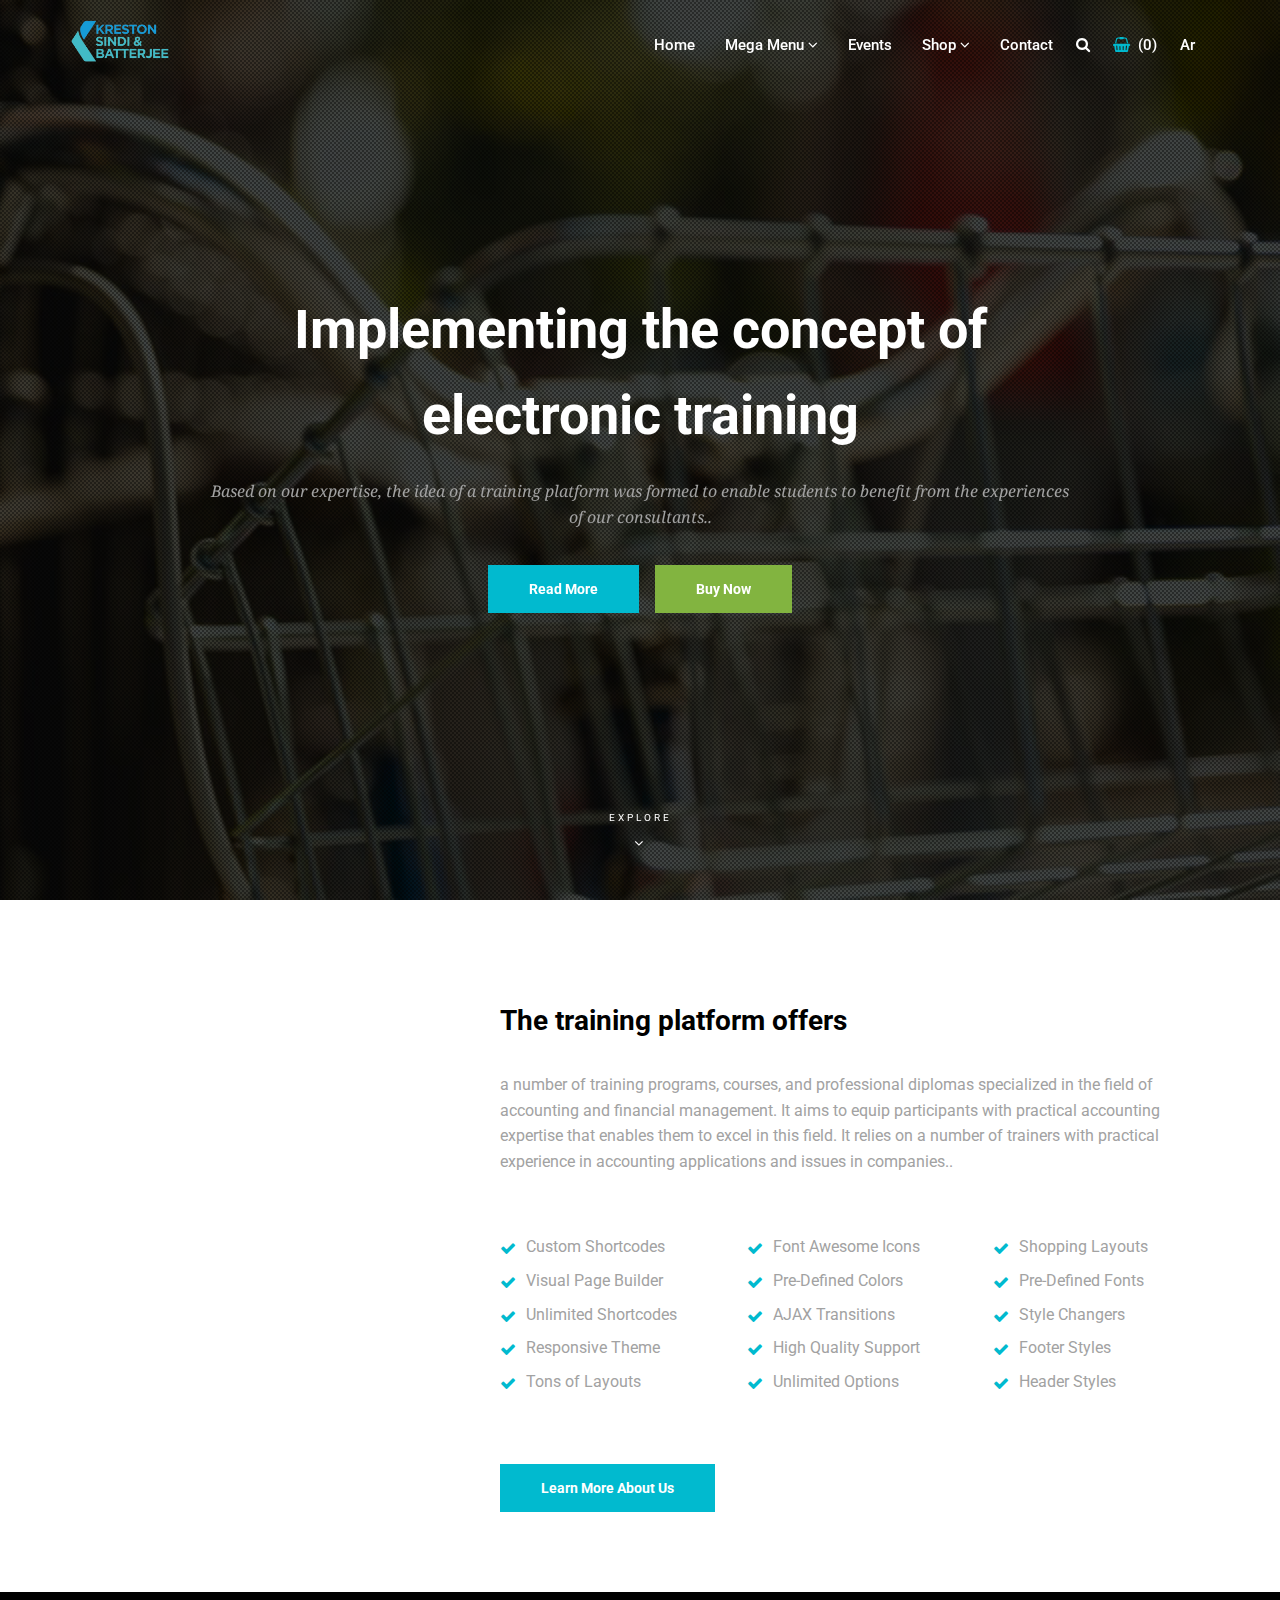
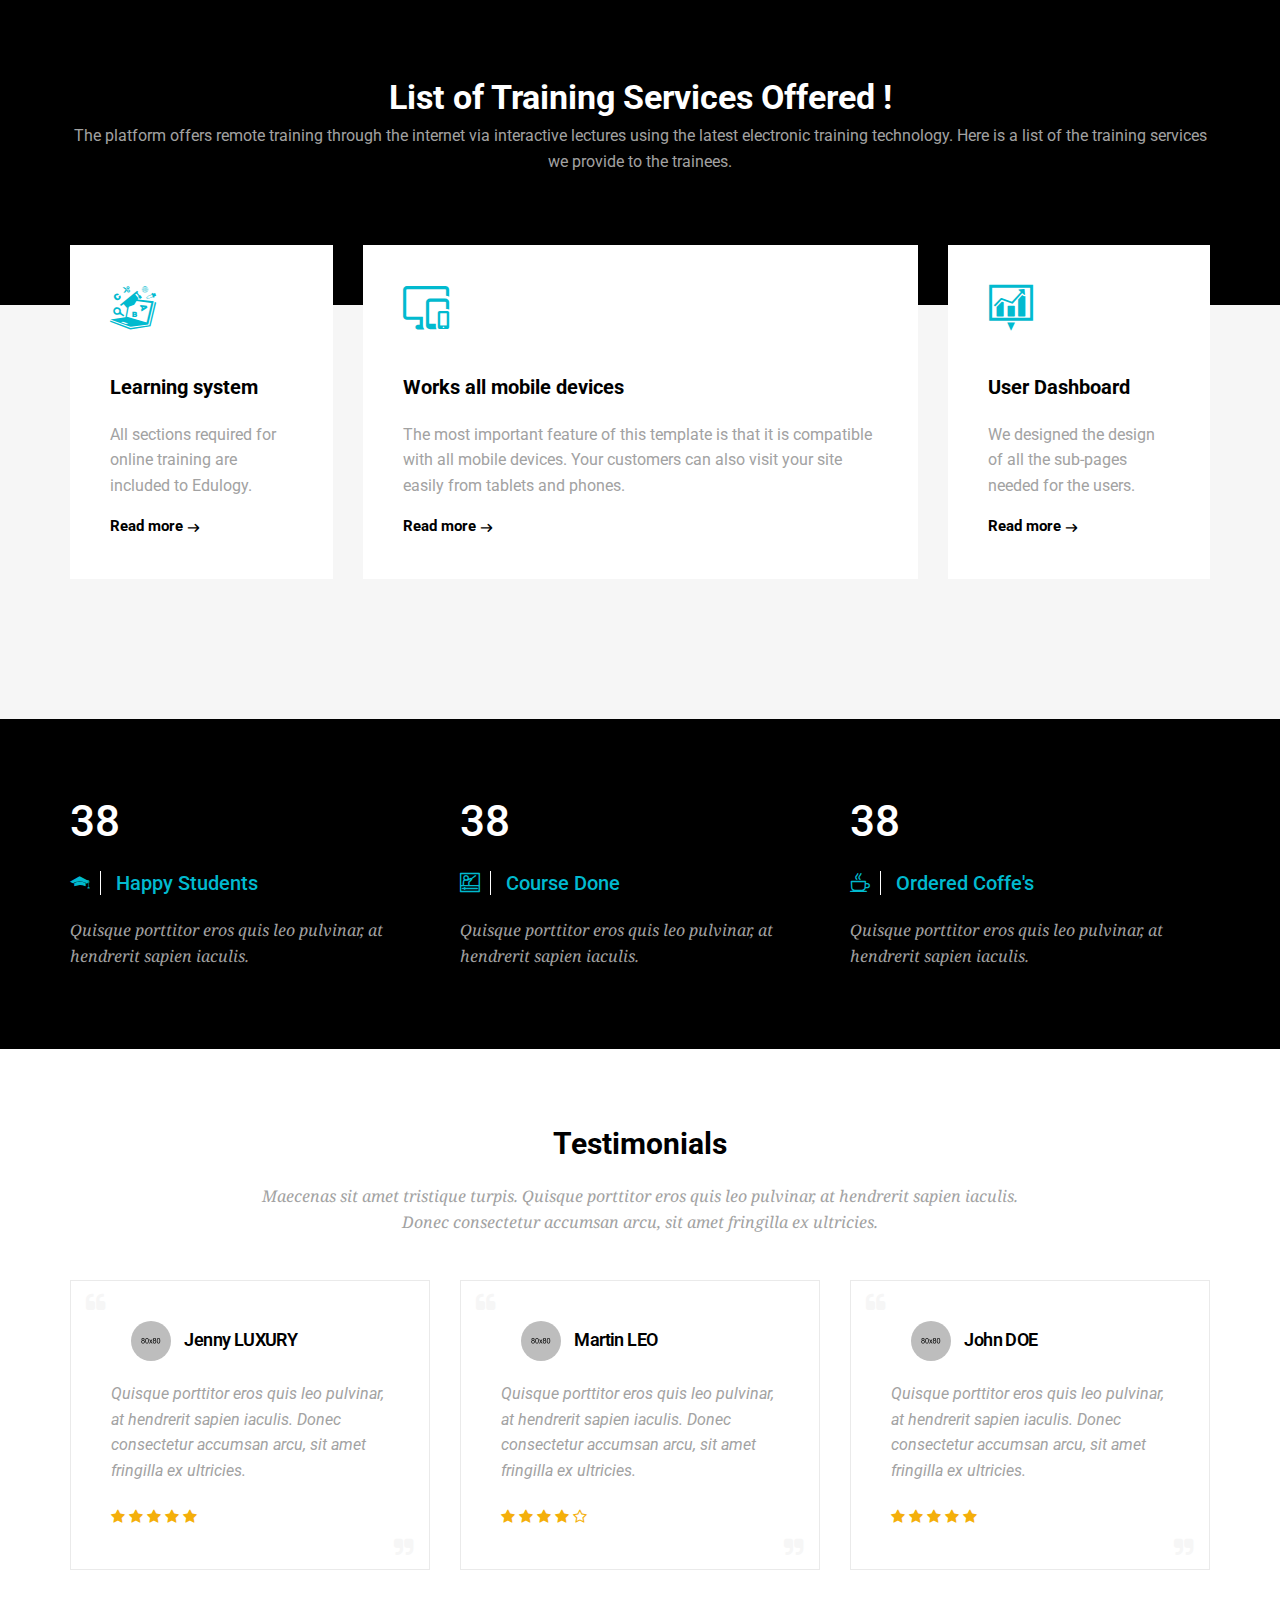
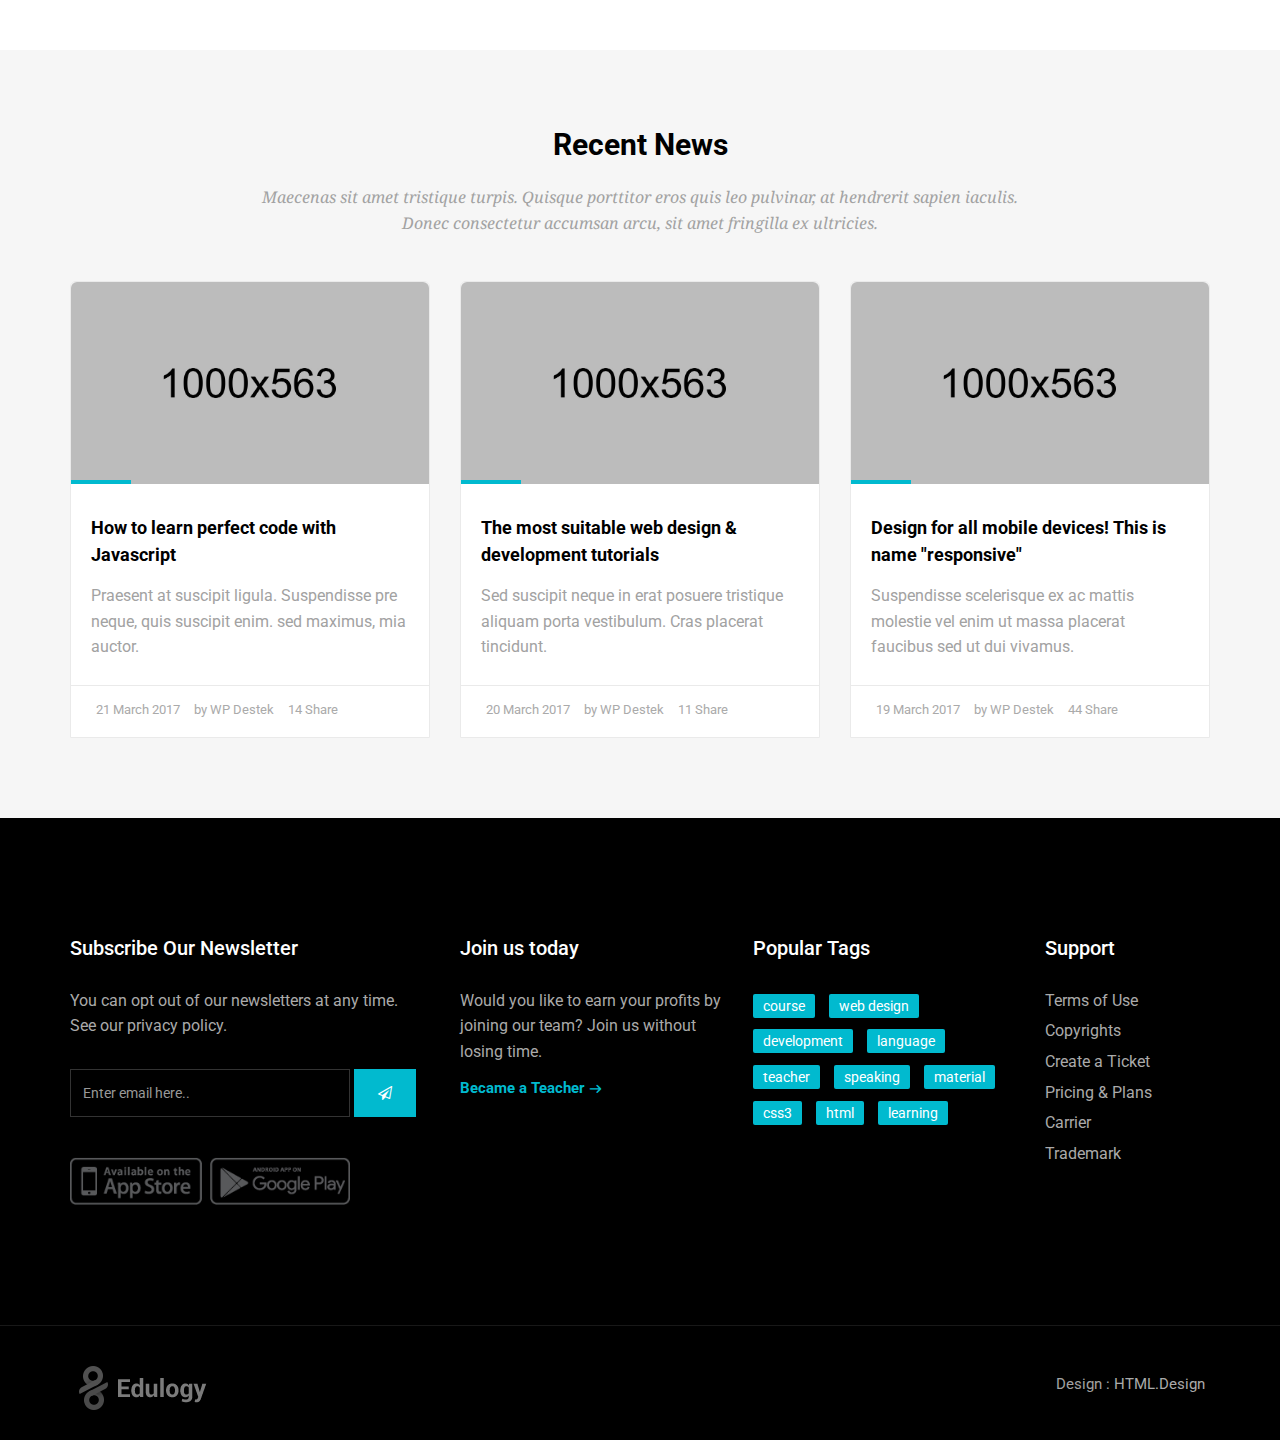
<file: index.html>
<!doctype html>
<!--[if IE 9]> <html class="no-js ie9 fixed-layout" lang="en"> <![endif]-->
<!--[if gt IE 9]><!--> <html class="no-js " lang="en"> <!--<![endif]-->
<head>

    <!-- Basic -->
    <meta charset="utf-8">
    <meta http-equiv="X-UA-Compatible" content="IE=edge">
    <meta property="og:image" content="https://res.cloudinary.com/dlaea9rbw/image/upload/v1717253197/gl0p1woqvdnjhwmoptxt.png">
    <meta property="og:type" content="website">

    <!-- Mobile Meta -->
    <meta name="viewport" content="width=device-width, minimum-scale=1.0, maximum-scale=1.0, user-scalable=no">
    
    <!-- Site Meta -->
    <title>ٍSindi & BatterJee</title>
    <meta name="keywords" content="">
    <meta name="description" content="The training platform offers
    a number of training programs, courses, and professional diplomas specialized in the field of accounting and financial management. It aims to equip participants with practical accounting expertise that enables them to excel in this field. It relies on a number of trainers with practical experience in accounting applications and issues in companies.">
    <meta name="author" content="">
    
    <!-- Site Icons -->
    <link rel="shortcut icon" href="logo.png" type="image/x-icon" />

	<!-- Google Fonts -->
    <link href="https://fonts.googleapis.com/css?family=Roboto:300,400,400i,500,700,900" rel="stylesheet"> 
    <link href="https://fonts.googleapis.com/css?family=Droid+Serif:400,400i,700,700i" rel="stylesheet"> 
	
    <!-- Custom & Default Styles -->
	<link rel="stylesheet" href="css/bootstrap.min.css">
    <link rel="stylesheet" href="css/font-awesome.min.css">
    <link rel="stylesheet" href="css/carousel.css">
    <link rel="stylesheet" href="css/animate.css">
    <link rel="stylesheet" href="style.css">

	<!--[if lt IE 9]>
		<script src="js/vendor/html5shiv.min.js"></script>
		<script src="js/vendor/respond.min.js"></script>
	<![endif]-->

</head>
<body>  

    <!-- LOADER -->
    <div id="preloader">
        <img class="preloader" src="images/loader.gif" alt="">
    </div><!-- end loader -->
    <!-- END LOADER -->

    <div id="wrapper">
        <!-- BEGIN # MODAL LOGIN -->
        <div class="modal fade" id="login-modal" tabindex="-1" role="dialog" aria-hidden="true" style="display: none;">
            <div class="modal-dialog">
                <div class="modal-content">
                    <!-- Begin # DIV Form -->
                    <div id="div-forms">
                        <form id="login-form">
                            <button type="button" class="close" data-dismiss="modal" aria-label="Close">
                                <span class="flaticon-add" aria-hidden="true"></span>
                            </button>
                            <div class="modal-body">
                                <input class="form-control" type="text" placeholder="What you are looking for?" required>
                            </div>
                        </form><!-- End # Login Form -->
                    </div><!-- End # DIV Form -->
                </div>
            </div>
        </div>
        <!-- END # MODAL LOGIN -->

        <header class="header" style="padding-top: 20px;">
        
            <div class="container ">
                <nav class="navbar navbar-default yamm ">
                    <div class="navbar-header">
                        <button type="button" class="navbar-toggle collapsed" data-toggle="collapse" data-target="#navbar" aria-expanded="false" aria-controls="navbar">
                            <span class="sr-only">Toggle navigation</span>
                            <span class="icon-bar"></span>
                            <span class="icon-bar"></span>
                            <span class="icon-bar"></span>
                        </button>
                        <div class="logo-normal">
                            <a class="navbar-brand" href="index.html"><img src="logo.png" style="width: 100px;" alt="" loading=""></a>
                        </div>
                    </div>

                    <div id="navbar" class="navbar-collapse collapse">
                        <ul class="nav navbar-nav navbar-right">
                            <li><a href="index.html">Home</a></li>
                            <li class="dropdown yamm-fw yamm-half"><a href="#" data-toggle="dropdown" class="dropdown-toggle active">Mega Menu <b class="fa fa-angle-down"></b></a>
                                <ul class="dropdown-menu">
                                    <li>
                                        <div class="yamm-content clearfix">
                                            <div class="row-fluid">
                                                <div class="col-md-6 col-sm-6">
                                                    <h4>Course Pages</h4>
                                                    <ul>
                                                        <li><a href="#">Courses Name 01</a></li>
                                                        <li><a href="#">Courses Name 02</a></li>
                                                        <li><a href="#">Courses Name 03</a></li>
                                                        <li><a href="#">Courses Name 04</a></li>
                                                        <li><a href="#">Courses Name 05</a></li>
                                                        <li><a href="#">Courses Name 06</a></li>
                                                        <li><a href="#">Courses Name 07</a></li>
                                                        <li><a href="#">Courses Name 08</a></li>
                                                        <li><a href="#">Courses Name 09</a></li>
                                                    </ul>
                                                </div>
                                                <div class="col-md-6 col-sm-6">
                                                    <div class="menu-widget text-center">
                                                        <div class="image-wrap entry">
                                                            <img src="upload/course_01.jpg" alt="" class="img-responsive">
                                                            <div class="magnifier">
                                                                 <a href="#" title=""><i class="flaticon-add"></i></a>
                                                            </div>
                                                        </div><!-- end image-wrap -->
                                                        <h5><a href="#">Learning Bootstrap Framework</a></h5>
                                                        <small>$22.00</small>
                                                        <a href="#" class="menu-button">View Course</a>
                                                    </div><!-- end widget -->
                                                </div>
                                            </div>
                                        </div>
                                    </li>
                                </ul>
                            </li>
                            <li><a href="#">Events</a></li>
                            <li class="dropdown hassubmenu">
                                <a href="#" class="dropdown-toggle" data-toggle="dropdown" role="button" aria-expanded="false">Shop <span class="fa fa-angle-down"></span></a>
                                <ul class="dropdown-menu" role="menu">
                                    <li><a href="#">Shop Layout</a></li>
                                    <li><a href="#">Shop Single</a></li>
                                </ul>
                            </li>
                           
                            <li><a href="#">Contact</a></li>
                            <li class="iconitem"><a href="#" data-toggle="modal" data-target="#login-modal"><i class="fa fa-search"></i></a></li>
                            <li class="iconitem"><a class="shopicon" href="#"><i class="fa fa-shopping-basket"></i> &nbsp;(0)</a></li>
                            <li class="iconitem"><a id="lang" href="index-ar.html">Ar</a></li>
                        </ul>
                    </div>

                    
                </nav><!-- end navbar -->
            </div><!-- end container -->
        </header>

        <section id="home" class="video-section js-height-full">
            <div class="overlay"></div>
            <div class="home-text-wrapper relative container">
                <div class="home-message">
                    <p>Implementing the concept of electronic training </p>
                    <small>Based on our expertise,
                        the idea of a training platform
                        was formed to enable students
                        to benefit from the experiences
                        of our consultants..</small>
                    <div class="btn-wrapper">
                        <div class="text-center">
                            <a href="#" class="btn btn-primary wow slideInLeft">Read More</a> &nbsp;&nbsp;&nbsp;<a href="#" class="btn btn-default wow slideInRight">Buy Now</a>
                        </div>
                    </div><!-- end row -->
                </div>
            </div>
            <div class="slider-bottom">
                <span>Explore <i class="fa fa-angle-down"></i></span>
            </div>
        </section>

        <section class="section">
            <div class="container">
                <div class="row">
                    <div class="col-md-4 hidden-sm hidden-xs">
                        <div class="custom-module">
                            <img src="meet.png" alt="" class="img-responsive wow slideInLeft">
                        </div><!-- end module -->
                    </div><!-- end col -->
                    <div class="col-md-8">
                        <div class="custom-module p40l">
                            <h2>The training platform offers</h2>

                            <p>
                                a number of training programs, courses,
                                and professional diplomas specialized in the field
                                of accounting and financial management. It aims to equip
                                participants with practical accounting expertise that
                                enables them to excel in this field. It relies on
                                a number of trainers with practical
                                experience in accounting applications and issues
                                in companies..</p>

                            <hr class="invis">

                            <div class="row">
                                <div class="col-lg-4 col-md-4 col-sm-4 col-xs-12 first">
                                    <ul class="check">
                                        <li>Custom Shortcodes</li>
                                        <li>Visual Page Builder</li>
                                        <li>Unlimited Shortcodes</li>
                                        <li>Responsive Theme</li>
                                        <li>Tons of Layouts</li>
                                    </ul><!-- end check -->
                                </div><!-- end col-lg-4 -->
                                <div class="col-lg-4 col-md-4 col-sm-4 col-xs-12">
                                    <ul class="check">
                                        <li>Font Awesome Icons</li>
                                        <li>Pre-Defined Colors</li>
                                        <li>AJAX Transitions</li>
                                        <li>High Quality Support</li>
                                        <li>Unlimited Options</li>
                                    </ul><!-- end check -->    
                                </div><!-- end col-lg-4 -->
                                <div class="col-lg-4 col-md-4 col-sm-4 col-xs-12 last">
                                    <ul class="check">
                                        <li>Shopping Layouts</li>
                                        <li>Pre-Defined Fonts</li>
                                        <li>Style Changers</li>
                                        <li>Footer Styles</li>
                                        <li>Header Styles</li>
                                    </ul><!-- end check -->
                                </div><!-- end col-lg-4 --> 
                            </div><!-- end row -->   

                            <hr class="invis">

                            <div class="btn-wrapper">
                                <a href="#" class="btn btn-primary">Learn More About us</a>
                            </div>

                        </div><!-- end module -->
                    </div><!-- end col -->
                </div><!-- end row -->
            </div><!-- end container -->
        </section>

   

        <section class="section db p120">
            <div class="container">
                <div class="row">
                    <div class="col-md-12">
                        <div class="tagline-message text-center">
                            <h3>List of Training Services Offered
                                !</h3>
                            <p>The platform offers remote training through the internet via
                                interactive lectures using the latest electronic training
                                technology. Here is a list of the training services we provide
                                to the trainees.</p>
                        </div>
                    </div><!-- end col -->
                </div><!-- end row -->
            </div><!-- end container -->
        </section><!-- end section -->

        <section class="section gb nopadtop">
            <div class="container">
                <div class="row">
                    <div class="col-md-3">
                        <div class="box m30">
                            <i class="flaticon-computer-tool-for-education"></i>
                            <h4>Learning system</h4>
                            <p>All sections required for online training are included to Edulogy.</p>
                            <a href="#" class="readmore">Read more</a>
                        </div>
                    </div><!-- end col -->

                    <div class="col-md-6">
                        <div class="box m30">
                            <i class="flaticon-monitor-tablet-and-smartohone"></i>
                            <h4>Works all mobile devices</h4>
                            <p>The most important feature of this template is that it is compatible with all mobile devices. Your customers can also visit your site easily from tablets and phones.</p>
                            <a href="#" class="readmore">Read more</a>
                        </div>
                    </div><!-- end col -->

                    <div class="col-md-3">
                        <div class="box m30">
                            <i class="flaticon-download-business-statistics-symbol-of-a-graphic"></i>
                            <h4>User Dashboard</h4>
                            <p>We designed the design of all the sub-pages needed for the users.</p>
                            <a href="#" class="readmore">Read more</a>
                        </div>
                    </div><!-- end col -->
                </div><!-- end row -->

                <hr class="invis">

            </div><!-- end container -->
        </section>

        <section class="section db">
            <div class="container">
                <div class="row">
                    <div class="col-lg-4 col-md-4">
                        <div class="stat-count">
                            <h4 class="stat-timer">1230</h4>
                            <h3><i class="flaticon-black-graduation-cap-tool-of-university-student-for-head"></i> Happy Students</h3>
                            <p>Quisque porttitor eros quis leo pulvinar, at hendrerit sapien iaculis. </p>
                        </div><!-- stat-count -->
                    </div><!-- end col -->

                    <div class="col-lg-4 col-md-4">
                        <div class="stat-count">
                            <h4 class="stat-timer">331</h4>
                            <h3><i class="flaticon-online-course"></i> Course Done</h3>
                            <p>Quisque porttitor eros quis leo pulvinar, at hendrerit sapien iaculis. </p>
                        </div><!-- stat-count -->
                    </div><!-- end col -->

                    <div class="col-lg-4 col-md-4">
                        <div class="stat-count">
                            <h4 class="stat-timer">8901</h4>
                            <h3><i class="flaticon-coffee-cup"></i> Ordered Coffe's</h3>
                            <p>Quisque porttitor eros quis leo pulvinar, at hendrerit sapien iaculis. </p>
                        </div><!-- stat-count -->
                    </div><!-- end col -->
                </div><!-- end row -->
            </div><!-- end container -->
        </section>

        <section class="section">
            <div class="container">
                <div class="section-title text-center">
                    <h3>Testimonials</h3>
                    <p>Maecenas sit amet tristique turpis. Quisque porttitor eros quis leo pulvinar, at hendrerit sapien iaculis. Donec consectetur accumsan arcu, sit amet fringilla ex ultricies.</p>
                </div><!-- end title -->

                <div class="row">
                    <div class="col-md-4">
                        <div class="box testimonial">
                            <p class="testiname"><strong><img src="upload/testimonial_01.png" alt="" class="img-circle"> Jenny LUXURY</strong></p>
                            <p>Quisque porttitor eros quis leo pulvinar, at hendrerit sapien iaculis. Donec consectetur accumsan arcu, sit amet fringilla ex ultricies.</p>
                            <div class="rating">
                                <i class="fa fa-star"></i>
                                <i class="fa fa-star"></i>
                                <i class="fa fa-star"></i>
                                <i class="fa fa-star"></i>
                                <i class="fa fa-star"></i>
                            </div>
                        </div><!-- end testimonial -->
                    </div><!-- end col -->

                    <div class="col-md-4">
                        <div class="box testimonial">
                            <p class="testiname"><strong><img src="upload/testimonial_02.png" alt="" class="img-circle"> Martin LEO</strong></p>
                            <p>Quisque porttitor eros quis leo pulvinar, at hendrerit sapien iaculis. Donec consectetur accumsan arcu, sit amet fringilla ex ultricies.</p>
                            <div class="rating">
                                <i class="fa fa-star"></i>
                                <i class="fa fa-star"></i>
                                <i class="fa fa-star"></i>
                                <i class="fa fa-star"></i>
                                <i class="fa fa-star-o"></i>
                            </div>
                        </div><!-- end testimonial -->
                    </div><!-- end col -->

                    <div class="col-md-4">
                        <div class="box testimonial">
                            <p class="testiname"><strong><img src="upload/testimonial_03.png" alt="" class="img-circle"> John DOE</strong></p>
                            <p>Quisque porttitor eros quis leo pulvinar, at hendrerit sapien iaculis. Donec consectetur accumsan arcu, sit amet fringilla ex ultricies.</p>
                            <div class="rating">
                                <i class="fa fa-star"></i>
                                <i class="fa fa-star"></i>
                                <i class="fa fa-star"></i>
                                <i class="fa fa-star"></i>
                                <i class="fa fa-star"></i>
                            </div>
                        </div><!-- end testimonial -->
                    </div><!-- end col -->
                </div><!-- end row -->
            </div><!-- end container -->
        </section>

        <section class="section gb">
            <div class="container">
                <div class="section-title text-center">
                    <h3>Recent News</h3>
                    <p>Maecenas sit amet tristique turpis. Quisque porttitor eros quis leo pulvinar, at hendrerit sapien iaculis. Donec consectetur accumsan arcu, sit amet fringilla ex ultricies.</p>
                </div><!-- end title -->

                <div class="row">
                    <div class="col-lg-4 col-md-12">
                        <div class="blog-box">
                            <div class="image-wrap entry">
                                <img src="upload/blog_01.jpeg" alt="" class="img-responsive">
                                <div class="magnifier">
                                     <a href="blog-single.html" title=""><i class="flaticon-add"></i></a>
                                </div>
                            </div><!-- end image-wrap -->

                            <div class="blog-desc">
                                <h4><a href="blog-single.html">How to learn perfect code with Javascript</a></h4>
                                <p>Praesent at suscipit ligula. Suspendisse pre neque, quis suscipit enim. sed maximus, mia auctor.</p>
                            </div><!-- end blog-desc -->

                            <div class="post-meta">
                                <ul class="list-inline">
                                    <li><a href="#">21 March 2017</a></li>
                                    <li><a href="#">by WP Destek</a></li>
                                    <li><a href="#">14 Share</a></li>
                                </ul>
                            </div><!-- end post-meta -->
                        </div><!-- end blog -->
                    </div><!-- end col -->

                    <div class="col-lg-4 col-md-12">
                        <div class="blog-box">
                            <div class="image-wrap entry">
                                <img src="upload/blog_02.jpeg" alt="" class="img-responsive">
                                <div class="magnifier">
                                     <a href="blog-single.html" title=""><i class="flaticon-add"></i></a>
                                </div>
                            </div><!-- end image-wrap -->

                            <div class="blog-desc">
                                <h4><a href="blog-single.html">The most suitable web design & development tutorials</a></h4>
                                <p>Sed suscipit neque in erat posuere tristique aliquam porta vestibulum. Cras placerat tincidunt. </p>
                            </div><!-- end blog-desc -->

                            <div class="post-meta">
                                <ul class="list-inline">
                                    <li><a href="#">20 March 2017</a></li>
                                    <li><a href="#">by WP Destek</a></li>
                                    <li><a href="#">11 Share</a></li>
                                </ul>
                            </div><!-- end post-meta -->
                        </div><!-- end blog -->
                    </div><!-- end col -->

                    <div class="col-lg-4 col-md-12">
                        <div class="blog-box">
                            <div class="image-wrap entry">
                                <img src="upload/blog_03.jpeg" alt="" class="img-responsive">
                                <div class="magnifier">
                                     <a href="blog-single.html" title=""><i class="flaticon-add"></i></a>
                                </div>
                            </div><!-- end image-wrap -->

                            <div class="blog-desc">
                                <h4><a href="blog-single.html">Design for all mobile devices! This is name "responsive"</a></h4>
                                <p>Suspendisse scelerisque ex ac mattis molestie vel enim ut massa placerat faucibus sed ut dui vivamus. </p>
                            </div><!-- end blog-desc -->

                            <div class="post-meta">
                                <ul class="list-inline">
                                    <li><a href="#">19 March 2017</a></li>
                                    <li><a href="#">by WP Destek</a></li>
                                    <li><a href="#">44 Share</a></li>
                                </ul>
                            </div><!-- end post-meta -->
                        </div><!-- end blog -->
                    </div><!-- end col -->
                </div><!-- end row -->
            </div><!-- end container -->
        </section>

 
        <footer class="section footer noover">
            <div class="container">
                <div class="row">
                    <div class="col-lg-4 col-md-4">
                        <div class="widget clearfix">
                            <h3 class="widget-title">Subscribe Our Newsletter</h3>
                            <div class="newsletter-widget">
                                <p>You can opt out of our newsletters at any time.<br> See our <a href="#">privacy policy</a>.</p>
                                <form class="form-inline" role="search">
                                    <div class="form-1">
                                        <input type="text" class="form-control" placeholder="Enter email here..">
                                        <button type="submit" class="btn btn-primary"><i class="fa fa-paper-plane-o"></i></button>
                                    </div>
                                </form>
                                <img src="images/payments.png" alt="" class="img-responsive">
                            </div><!-- end newsletter -->
                        </div><!-- end widget -->
                    </div><!-- end col -->

                    <div class="col-lg-3 col-md-3">
                        <div class="widget clearfix">
                            <h3 class="widget-title">Join us today</h3>
                            <p>Would you like to earn your profits by joining our team? Join us without losing time.</p>
                            <a href="#" class="readmore">Became a Teacher</a>
                        </div><!-- end widget -->
                    </div><!-- end col -->

                    <div class="col-lg-3 col-md-3">
                        <div class="widget clearfix">
                            <h3 class="widget-title">Popular Tags</h3>
                            <div class="tags-widget">   
                                <ul class="list-inline">
                                    <li><a href="#">course</a></li>
                                    <li><a href="#">web design</a></li>
                                    <li><a href="#">development</a></li>
                                    <li><a href="#">language</a></li>
                                    <li><a href="#">teacher</a></li>
                                    <li><a href="#">speaking</a></li>
                                    <li><a href="#">material</a></li>
                                    <li><a href="#">css3</a></li>
                                    <li><a href="#">html</a></li>
                                    <li><a href="#">learning</a></li>
                                </ul>
                            </div><!-- end list-widget -->
                        </div><!-- end widget -->
                    </div><!-- end col -->

                    <div class="col-lg-2 col-md-2">
                        <div class="widget clearfix">
                            <h3 class="widget-title">Support</h3>
                            <div class="list-widget">   
                                <ul>
                                    <li><a href="#">Terms of Use</a></li>
                                    <li><a href="#">Copyrights</a></li>
                                    <li><a href="#">Create a Ticket</a></li>
                                    <li><a href="#">Pricing & Plans</a></li>
                                    <li><a href="#">Carrier</a></li>
                                    <li><a href="#">Trademark</a></li>
                                </ul>
                            </div><!-- end list-widget -->
                        </div><!-- end widget -->
                    </div><!-- end col -->
                </div><!-- end row -->
            </div><!-- end container -->
        </footer><!-- end footer -->

        <div class="copyrights">
            <div class="container">
                <div class="clearfix">
                    <div class="pull-left">
                        <div class="cop-logo">
                            <a href="#"><img src="images/logo.png" alt=""></a>
                        </div>
                    </div>

                    <div class="pull-right">
                        <div class="footer-links">
                            <ul class="list-inline">
                                <li>Design : <a href="https://html.design">HTML.Design</a></li>
                            </ul>
                        </div>
                    </div>
                </div>
            </div><!-- end container -->
        </div><!-- end copy -->
    </div><!-- end wrapper -->
    <script>
    </script>
    <!-- jQuery Files -->
    <script src="js/jquery.min.js"></script>
    <script src="js/bootstrap.min.js"></script>
    <script src="js/carousel.js"></script>
    <script src="js/animate.js"></script>
    <script src="js/custom.js"></script>
    <!-- VIDEO BG PLUGINS -->
    <script src="js/videobg.js"></script>

</body>
</html>
</file>
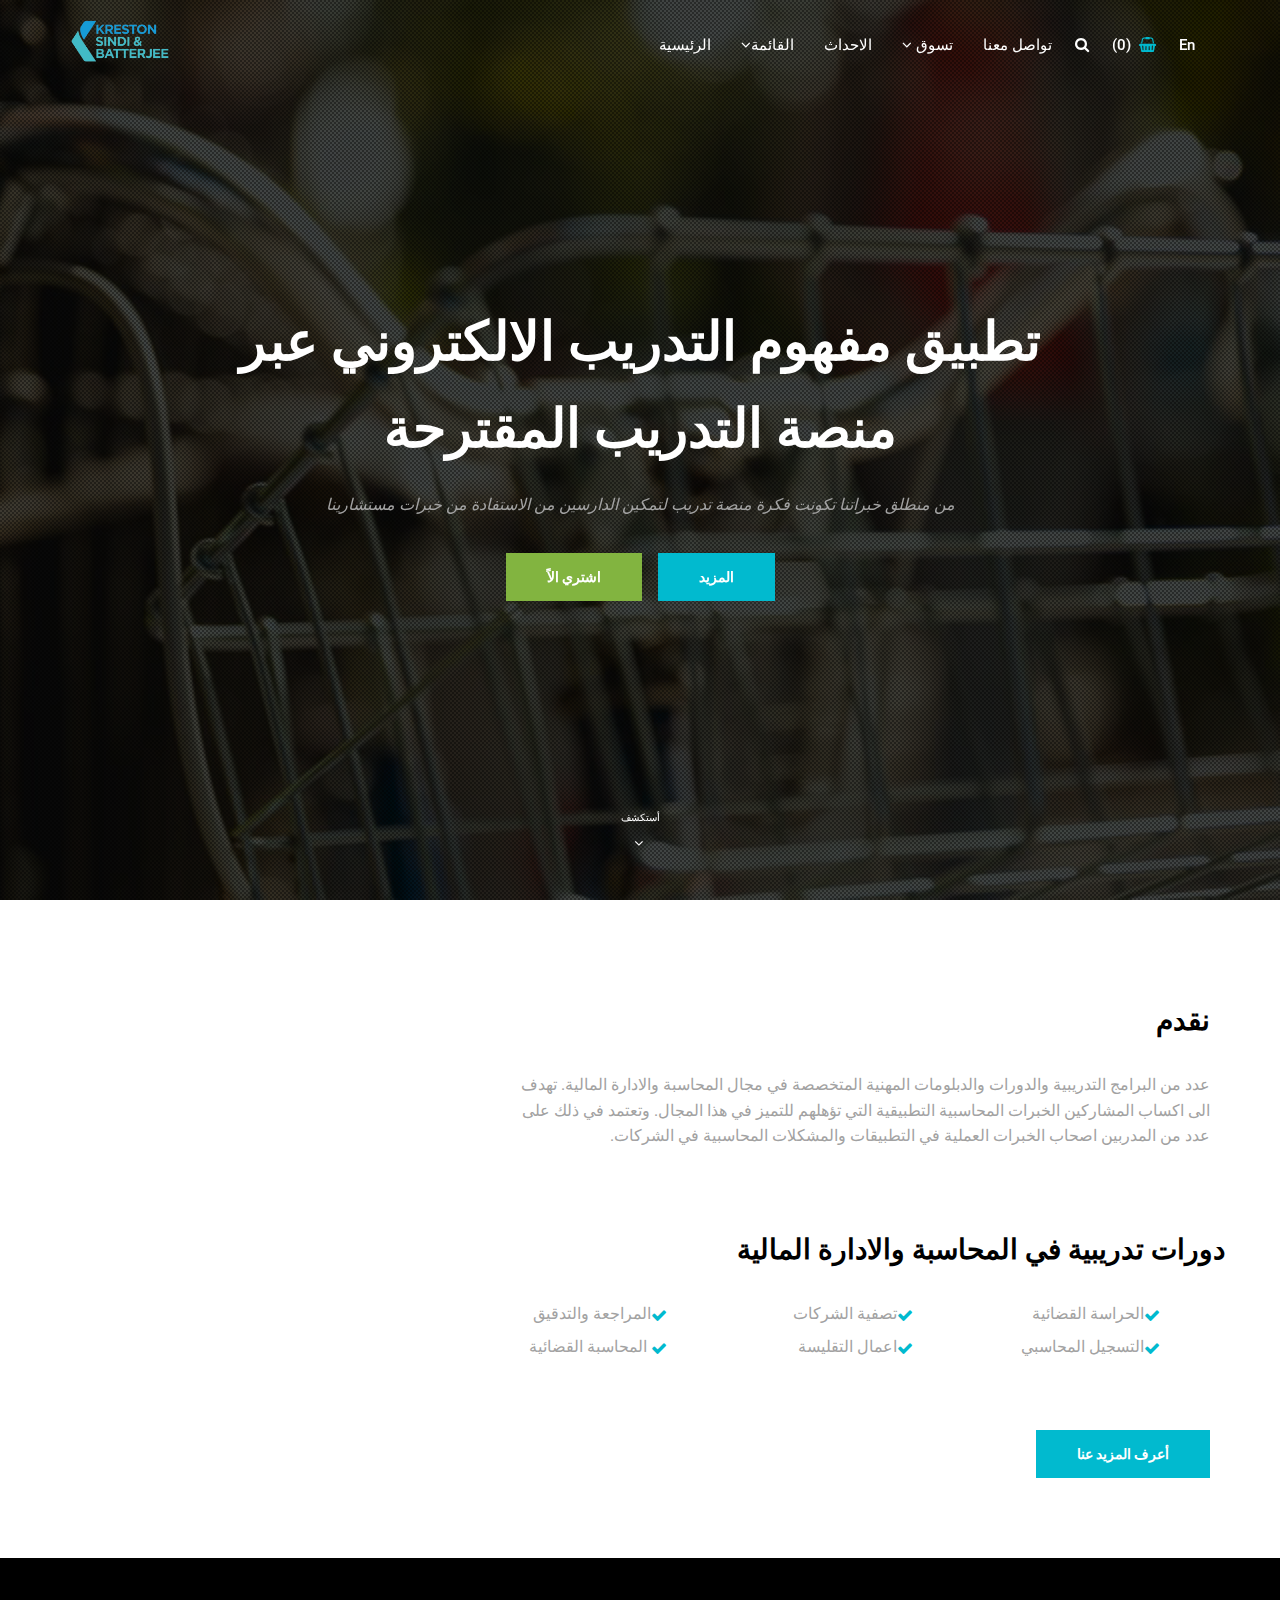
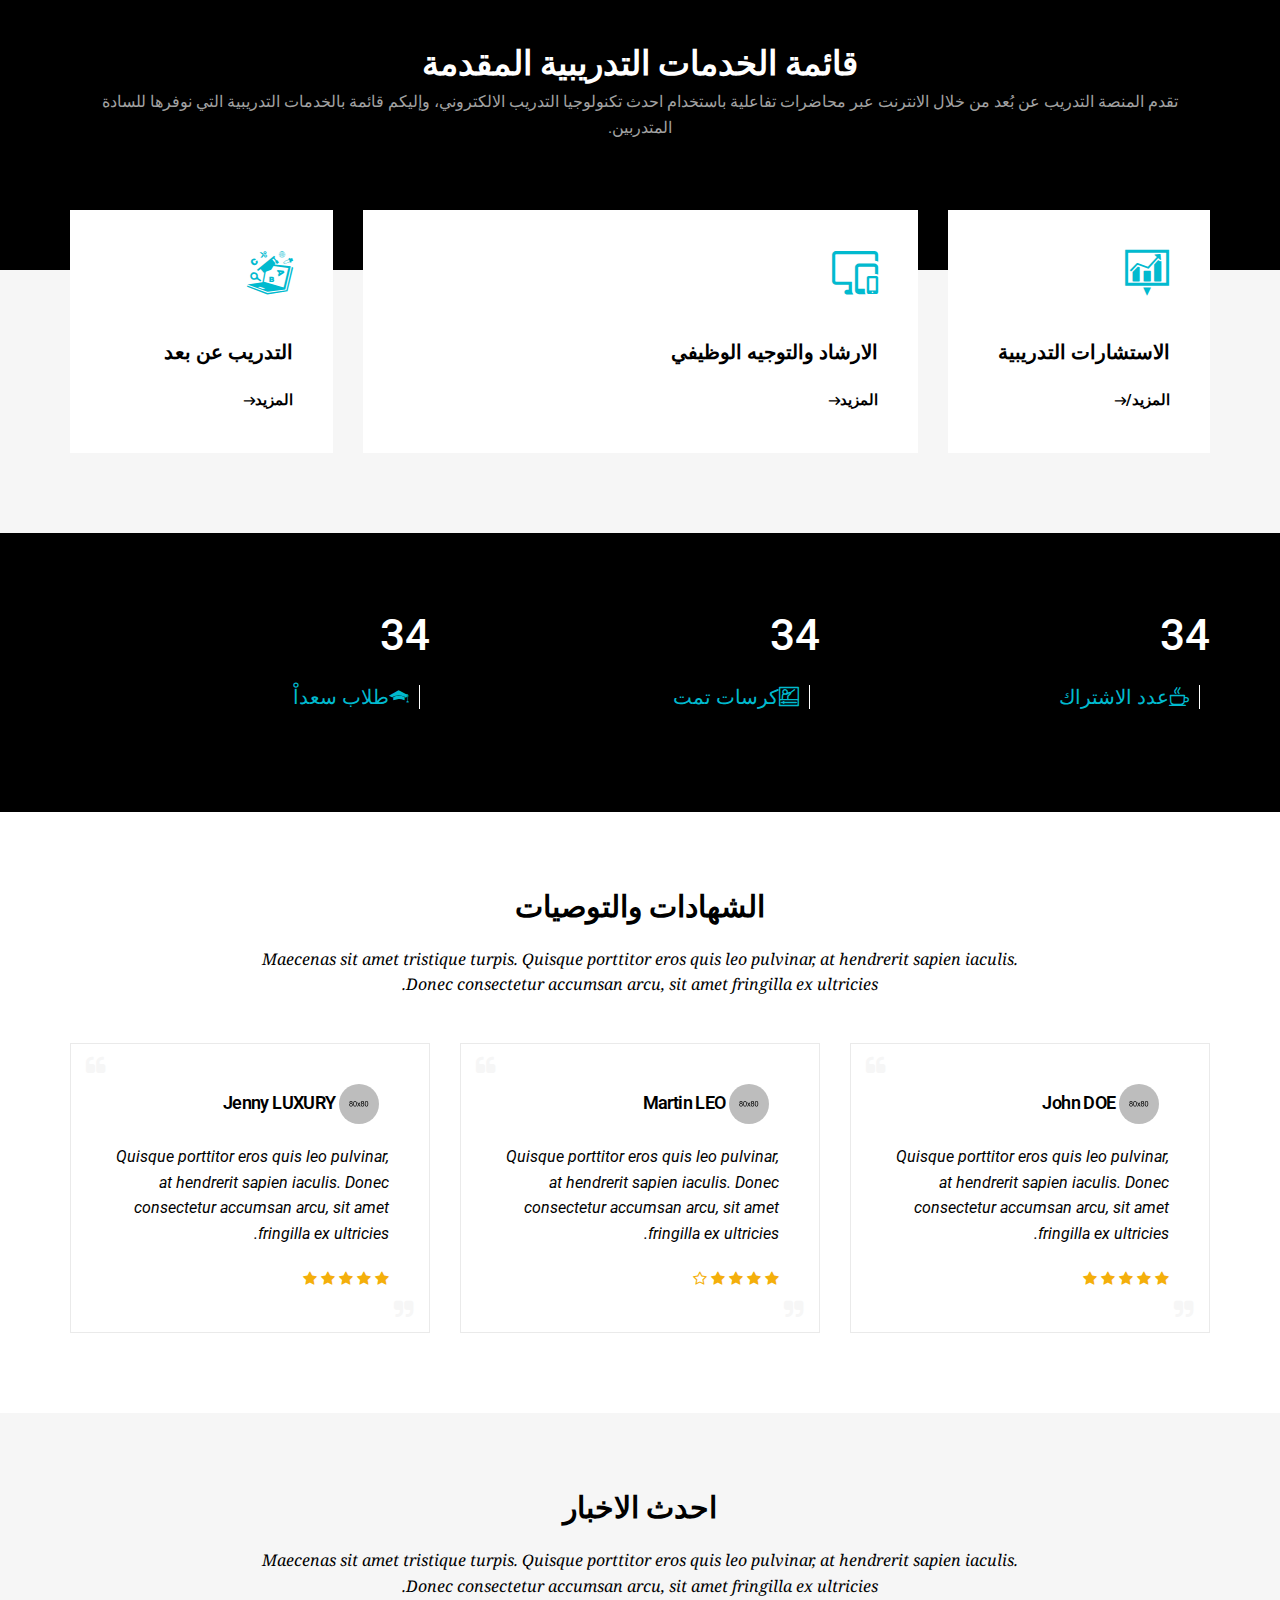
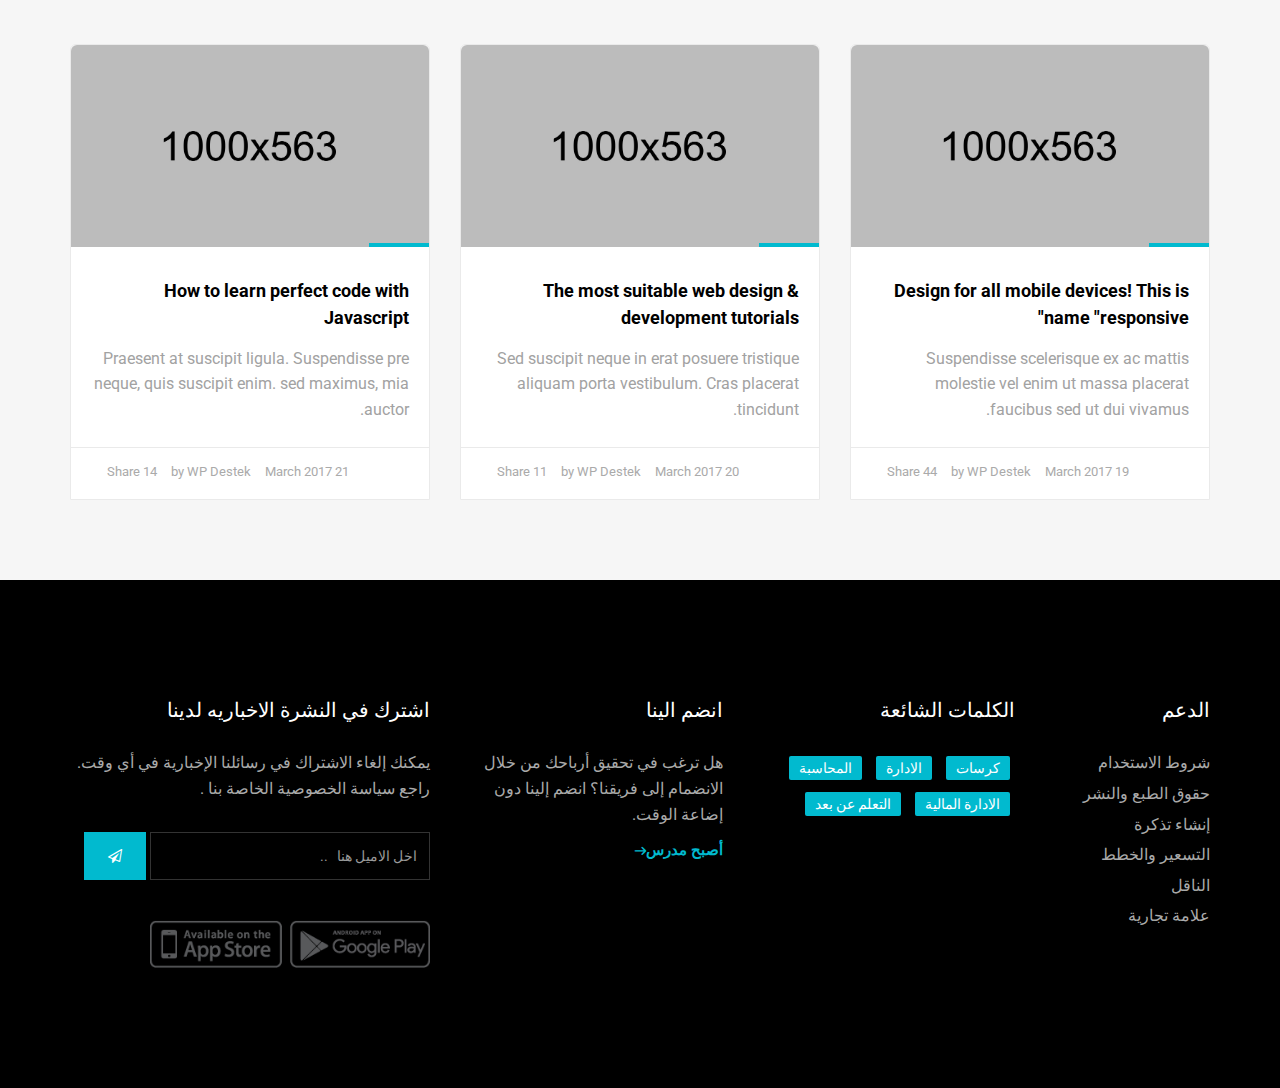
<file: index-ar.html>
<!doctype html>
<!--[if IE 9]> <html class="no-js ie9 fixed-layout" lang="en"> <![endif]-->
<!--[if gt IE 9]><!--> <html class="no-js " lang="ar" dir="rtl"> <!--<![endif]-->
<head>

    <!-- Basic -->
    <meta charset="utf-8">
    <meta http-equiv="X-UA-Compatible" content="IE=edge">
    <meta property="og:image" content="https://res.cloudinary.com/dlaea9rbw/image/upload/v1717253197/gl0p1woqvdnjhwmoptxt.png">
    <meta property="og:type" content="website">

    <!-- Mobile Meta -->
    <meta name="viewport" content="width=device-width, minimum-scale=1.0, maximum-scale=1.0, user-scalable=no">
    
    <!-- Site Meta -->
    <title>سندي & بترجي</title>
    <meta name="keywords" content="">
    <meta name="description" content="نقدم
    عدد من البرامج التدريبية والدورات والدبلومات المهنية المتخصصة في مجال المحاسبة والادارة المالية. تهدف الى اكساب المشاركين الخبرات المحاسبية التطبيقية التي تؤهلهم للتميز في هذا المجال. وتعتمد في ذلك على عدد من المدربين اصحاب الخبرات العملية في التطبيقات والمشكلات المحاسبية في الشركات.">
    <meta name="author" content="">
    
    <!-- Site Icons -->
    <link rel="shortcut icon" href="logo.png" type="image/x-icon" />

	<!-- Google Fonts -->
    <link href="https://fonts.googleapis.com/css?family=Roboto:300,400,400i,500,700,900" rel="stylesheet"> 
    <link href="https://fonts.googleapis.com/css?family=Droid+Serif:400,400i,700,700i" rel="stylesheet"> 
	
    <!-- Custom & Default Styles -->
	<link rel="stylesheet" href="css/bootstrap.min.css">
    <link rel="stylesheet" href="css/font-awesome.min.css">
    <link rel="stylesheet" href="css/carousel.css">
    <link rel="stylesheet" href="css/animate.css">
    <link rel="stylesheet" href="style.css">

	<!--[if lt IE 9]>
		<script src="js/vendor/html5shiv.min.js"></script>
		<script src="js/vendor/respond.min.js"></script>
	<![endif]-->

</head>
<body>  

    <!-- LOADER -->
    <div id="preloader">
        <img class="preloader" src="images/loader.gif" alt="">
    </div><!-- end loader -->
    <!-- END LOADER -->

    <div id="wrapper">
        <!-- BEGIN # MODAL LOGIN -->
        <div class="modal fade" id="login-modal" tabindex="-1" role="dialog" aria-hidden="true" style="display: none;">
            <div class="modal-dialog">
                <div class="modal-content">
                    <!-- Begin # DIV Form -->
                    <div id="div-forms">
                        <form id="login-form">
                            <button type="button" class="close" data-dismiss="modal" aria-label="Close">
                                <span class="flaticon-add" aria-hidden="true"></span>
                            </button>
                            <div class="modal-body">
                                <input class="form-control" type="text" placeholder="What you are looking for?" required>
                            </div>
                        </form><!-- End # Login Form -->
                    </div><!-- End # DIV Form -->
                </div>
            </div>
        </div>
        <!-- END # MODAL LOGIN -->

        <header class="header" style="padding-top: 20px;">
        
            <div class="container ">
                <nav class="navbar navbar-default yamm ">
                    <div class="navbar-header">
                        <button type="button" class="navbar-toggle collapsed" data-toggle="collapse" data-target="#navbar" aria-expanded="false" aria-controls="navbar">
                            <span class="sr-only">Toggle navigation</span>
                            <span class="icon-bar"></span>
                            <span class="icon-bar"></span>
                            <span class="icon-bar"></span>
                        </button>
                        <div class="logo-normal">
                            <a class="navbar-brand" href="index.html"><img src="logo.png" style="width: 100px;" alt="" loading=""></a>
                        </div>
                    </div>

                    <div id="navbar" class="navbar-collapse collapse">
                        <ul class="nav navbar-nav navbar-right">
                            <li><a href="index.html">الرئيسية</a></li>
                            <li class="dropdown yamm-fw yamm-half"><a href="#" data-toggle="dropdown" class="dropdown-toggle active">القائمة<b class="fa fa-angle-down"></b></a>
                                <ul class="dropdown-menu">
                                    <li>
                                        <div class="yamm-content clearfix">
                                            <div class="row-fluid">
                                                <div class="col-md-6 col-sm-6">
                                                    <h4>الكرسلت </h4>
                                                    <ul>
                                                        <li><a href="#">Courses Name 01</a></li>
                                                        <li><a href="#">Courses Name 02</a></li>
                                                        <li><a href="#">Courses Name 03</a></li>
                                                        <li><a href="#">Courses Name 04</a></li>
                                                        <li><a href="#">Courses Name 05</a></li>
                                                        <li><a href="#">Courses Name 06</a></li>
                                                        <li><a href="#">Courses Name 07</a></li>
                                                        <li><a href="#">Courses Name 08</a></li>
                                                        <li><a href="#">Courses Name 09</a></li>
                                                    </ul>
                                                </div>
                                                <div class="col-md-6 col-sm-6">
                                                    <div class="menu-widget text-center">
                                                        <div class="image-wrap entry">
                                                            <img src="upload/course_01.jpg" alt="" class="img-responsive">
                                                            <div class="magnifier">
                                                                 <a href="#" title=""><i class="flaticon-add"></i></a>
                                                            </div>
                                                        </div><!-- end image-wrap -->
                                                        <h5><a href="#">Learning Bootstrap Framework</a></h5>
                                                        <small>$22.00</small>
                                                        <a href="#" class="menu-button">View Course</a>
                                                    </div><!-- end widget -->
                                                </div>
                                            </div>
                                        </div>
                                    </li>
                                </ul>
                            </li>
                            <li><a href="#">الاحداث</a></li>
                            <li class="dropdown hassubmenu">
                                <a href="#" class="dropdown-toggle" data-toggle="dropdown" role="button" aria-expanded="false">تسوق <span class="fa fa-angle-down"></span></a>
                                <ul class="dropdown-menu" role="menu">
                                    <li><a href="#">Shop Layout</a></li>
                                    <li><a href="#">Shop Single</a></li>
                                </ul>
                            </li>
                           
                            <li><a href="#">تواصل معنا</a></li>
                            <li class="iconitem"><a href="#" data-toggle="modal" data-target="#login-modal"><i class="fa fa-search"></i></a></li>
                            <li class="iconitem"><a class="shopicon" href="#"><i class="fa fa-shopping-basket"></i> &nbsp;(0)</a></li>
                            <li class="iconitem"><a id="lang" href="index.html">En</a></li>
                        </ul>
                    </div>

                    
                </nav><!-- end navbar -->
            </div><!-- end container -->
        </header>

        <section id="home" class="video-section js-height-full">
            <div class="overlay"></div>
            <div class="home-text-wrapper relative container">
                <div class="home-message">
                    <p>تطبيق مفهوم التدريب
                        الالكتروني عبر منصة
                        التدريب المقترحة
                        </p>
                    <small>من منطلق خبراتنا
                        تكونت فكرة منصة
                        تدريب لتمكين الدارسين
                        من الاستفادة من خبرات
                        مستشارينا
                        </small>
                    <div class="btn-wrapper">
                        <div class="text-center">
                            <a href="#" class="btn btn-primary wow slideInLeft">المزيد</a> &nbsp;&nbsp;&nbsp;<a href="#" class="btn btn-default wow slideInRight">اشتري الاً</a>
                        </div>
                    </div><!-- end row -->
                </div>
            </div>
            <div class="slider-bottom">
                <span>أستكشف <i class="fa fa-angle-down"></i></span>
            </div>
        </section>

        <section class="section">
            <div class="container">
                <div class="row">
                    <div class="col-md-4 hidden-sm hidden-xs">
                        <div class="custom-module">
                            <img src="meet.png" alt="" class="img-responsive wow slideInLeft">
                        </div><!-- end module -->
                    </div><!-- end col -->
                    <div class="col-md-8">
                        <div class="custom-module p40l">
                            <h2>  نقدم    </h2>

                            <p>
                                عدد من البرامج التدريبية والدورات
                                والدبلومات المهنية المتخصصة في مجال
                                المحاسبة والادارة المالية. تهدف الى اكساب
                                المشاركين الخبرات المحاسبية التطبيقية التي
                                تؤهلهم للتميز في هذا المجال. وتعتمد في ذلك
                                على عدد من المدربين اصحاب الخبرات
                                العملية في التطبيقات والمشكلات المحاسبية
                                في الشركات.</p>

                            <hr class="invis">

                            <div class="row">
                                <h2>دورات تدريبية في المحاسبة والادارة المالية</h2>
                                <div class="col-lg-4 col-md-4 col-sm-4 col-xs-12 first">
                                    <ul class="check">
                                        <li>المراجعة والتدقيق</li>
                                        <li> المحاسبة القضائية</li>
                                    </ul><!-- end check -->
                                </div><!-- end col-lg-4 -->
                                <div class="col-lg-4 col-md-4 col-sm-4 col-xs-12">
                                    <ul class="check">
                                        <li>تصفية الشركات</li>
                                        <li>اعمال التقليسة </li>
                                    </ul><!-- end check -->    
                                </div><!-- end col-lg-4 -->
                                <div class="col-lg-4 col-md-4 col-sm-4 col-xs-12 last">
                                    <ul class="check">
                                        <li>الحراسة القضائية </li>
                                        <li>التسجيل المحاسبي</li>
                                    </ul><!-- end check -->
                                </div><!-- end col-lg-4 --> 
                            </div><!-- end row -->   

                            <hr class="invis">

                            <div class="btn-wrapper">
                                <a href="#" class="btn btn-primary">أعرف المزيد عنا</a>
                            </div>

                        </div><!-- end module -->
                    </div><!-- end col -->
                </div><!-- end row -->
            </div><!-- end container -->
        </section>

        <section class="section db p120">
            <div class="container">
                <div class="row">
                    <div class="col-md-12">
                        <div class="tagline-message text-center">
                            <h3>قائمة الخدمات التدريبية المقدمة</h3>
                            <p>تقدم المنصة التدريب عن بُعد من خلال الانترنت عبر
                                محاضرات تفاعلية باستخدام احدث تكنولوجيا التدريب
                                الالكتروني، وإليكم قائمة بالخدمات التدريبية التي نوفرها
                                للسادة المتدربين.</p>
                        </div>
                    </div><!-- end col -->
                </div><!-- end row -->
            </div><!-- end container -->
        </section><!-- end section -->

        <section class="section gb nopadtop">
            <div class="container">
                <div class="row">
                    <div class="col-md-3">
                        <div class="box m30">
                            <i class="flaticon-computer-tool-for-education"></i>
                            <h4>التدريب عن بعد</h4>
                            <a href="#" class="readmore"> المزيد</a>
                        </div>
                    </div><!-- end col -->

                    <div class="col-md-6">
                        <div class="box m30">
                            <i class="flaticon-monitor-tablet-and-smartohone"></i>
                            <h4>الارشاد والتوجيه الوظيفي </h4>
                            
                            <a href="#" class="readmore">المزيد</a>
                        </div>
                    </div><!-- end col -->
                    <div class="col-md-3">
                        <div class="box m30">
                            <i class="flaticon-download-business-statistics-symbol-of-a-graphic"></i>
                            <h4>الاستشارات التدريبية</h4>
                            <a href="#" class="readmore">المزيد/<a>
                        </div>
                    </div><!-- end col -->
                </div><!-- end row -->


            </div><!-- end container -->
        </section>


        <section class="section db">
            <div class="container">
                <div class="row">
                    <div class="col-lg-4 col-md-4">
                        <div class="stat-count">
                            <h4 class="stat-timer">1230</h4>
                            <h3><i class="flaticon-black-graduation-cap-tool-of-university-student-for-head"></i>طلاب سعداْ</h3>
                            
                        </div><!-- stat-count -->
                    </div><!-- end col -->

                    <div class="col-lg-4 col-md-4">
                        <div class="stat-count">
                            <h4 class="stat-timer">331</h4>
                            <h3><i class="flaticon-online-course"></i>كرسات تمت</h3>
                            
                        </div><!-- stat-count -->
                    </div><!-- end col -->

                    <div class="col-lg-4 col-md-4">
                        <div class="stat-count">
                            <h4 class="stat-timer">8901</h4>
                            <h3><i class="flaticon-coffee-cup"></i>عدد الاشتراك</h3>
                           
                        </div><!-- stat-count -->
                    </div><!-- end col -->
                </div><!-- end row -->
            </div><!-- end container -->
        </section>


        <section class="section">
            <div class="container">
                <div class="section-title text-center">
                    <h3>الشهادات والتوصيات</h3>
                    <p>Maecenas sit amet tristique turpis. Quisque porttitor eros quis leo pulvinar, at hendrerit sapien iaculis. Donec consectetur accumsan arcu, sit amet fringilla ex ultricies.</p>
                </div><!-- end title -->

                <div class="row">
                    <div class="col-md-4">
                        <div class="box testimonial">
                            <p class="testiname"><strong><img src="upload/testimonial_01.png" alt="" class="img-circle"> Jenny LUXURY</strong></p>
                            <p>Quisque porttitor eros quis leo pulvinar, at hendrerit sapien iaculis. Donec consectetur accumsan arcu, sit amet fringilla ex ultricies.</p>
                            <div class="rating">
                                <i class="fa fa-star"></i>
                                <i class="fa fa-star"></i>
                                <i class="fa fa-star"></i>
                                <i class="fa fa-star"></i>
                                <i class="fa fa-star"></i>
                            </div>
                        </div><!-- end testimonial -->
                    </div><!-- end col -->

                    <div class="col-md-4">
                        <div class="box testimonial">
                            <p class="testiname"><strong><img src="upload/testimonial_02.png" alt="" class="img-circle"> Martin LEO</strong></p>
                            <p>Quisque porttitor eros quis leo pulvinar, at hendrerit sapien iaculis. Donec consectetur accumsan arcu, sit amet fringilla ex ultricies.</p>
                            <div class="rating">
                                <i class="fa fa-star"></i>
                                <i class="fa fa-star"></i>
                                <i class="fa fa-star"></i>
                                <i class="fa fa-star"></i>
                                <i class="fa fa-star-o"></i>
                            </div>
                        </div><!-- end testimonial -->
                    </div><!-- end col -->

                    <div class="col-md-4">
                        <div class="box testimonial">
                            <p class="testiname"><strong><img src="upload/testimonial_03.png" alt="" class="img-circle"> John DOE</strong></p>
                            <p>Quisque porttitor eros quis leo pulvinar, at hendrerit sapien iaculis. Donec consectetur accumsan arcu, sit amet fringilla ex ultricies.</p>
                            <div class="rating">
                                <i class="fa fa-star"></i>
                                <i class="fa fa-star"></i>
                                <i class="fa fa-star"></i>
                                <i class="fa fa-star"></i>
                                <i class="fa fa-star"></i>
                            </div>
                        </div><!-- end testimonial -->
                    </div><!-- end col -->
                </div><!-- end row -->
            </div><!-- end container -->
        </section>

        <section class="section gb">
            <div class="container">
                <div class="section-title text-center">
                    <h3>احدث الاخبار</h3>
                    <p>Maecenas sit amet tristique turpis. Quisque porttitor eros quis leo pulvinar, at hendrerit sapien iaculis. Donec consectetur accumsan arcu, sit amet fringilla ex ultricies.</p>
                </div><!-- end title -->

                <div class="row">
                    <div class="col-lg-4 col-md-12">
                        <div class="blog-box">
                            <div class="image-wrap entry">
                                <img src="upload/blog_01.jpeg" alt="" class="img-responsive">
                                <div class="magnifier">
                                     <a href="blog-single.html" title=""><i class="flaticon-add"></i></a>
                                </div>
                            </div><!-- end image-wrap -->

                            <div class="blog-desc">
                                <h4><a href="blog-single.html">How to learn perfect code with Javascript</a></h4>
                                <p>Praesent at suscipit ligula. Suspendisse pre neque, quis suscipit enim. sed maximus, mia auctor.</p>
                            </div><!-- end blog-desc -->

                            <div class="post-meta">
                                <ul class="list-inline">
                                    <li><a href="#">21 March 2017</a></li>
                                    <li><a href="#">by WP Destek</a></li>
                                    <li><a href="#">14 Share</a></li>
                                </ul>
                            </div><!-- end post-meta -->
                        </div><!-- end blog -->
                    </div><!-- end col -->

                    <div class="col-lg-4 col-md-12">
                        <div class="blog-box">
                            <div class="image-wrap entry">
                                <img src="upload/blog_02.jpeg" alt="" class="img-responsive">
                                <div class="magnifier">
                                     <a href="blog-single.html" title=""><i class="flaticon-add"></i></a>
                                </div>
                            </div><!-- end image-wrap -->

                            <div class="blog-desc">
                                <h4><a href="blog-single.html">The most suitable web design & development tutorials</a></h4>
                                <p>Sed suscipit neque in erat posuere tristique aliquam porta vestibulum. Cras placerat tincidunt. </p>
                            </div><!-- end blog-desc -->

                            <div class="post-meta">
                                <ul class="list-inline">
                                    <li><a href="#">20 March 2017</a></li>
                                    <li><a href="#">by WP Destek</a></li>
                                    <li><a href="#">11 Share</a></li>
                                </ul>
                            </div><!-- end post-meta -->
                        </div><!-- end blog -->
                    </div><!-- end col -->

                    <div class="col-lg-4 col-md-12">
                        <div class="blog-box">
                            <div class="image-wrap entry">
                                <img src="upload/blog_03.jpeg" alt="" class="img-responsive">
                                <div class="magnifier">
                                     <a href="blog-single.html" title=""><i class="flaticon-add"></i></a>
                                </div>
                            </div><!-- end image-wrap -->

                            <div class="blog-desc">
                                <h4><a href="blog-single.html">Design for all mobile devices! This is name "responsive"</a></h4>
                                <p>Suspendisse scelerisque ex ac mattis molestie vel enim ut massa placerat faucibus sed ut dui vivamus. </p>
                            </div><!-- end blog-desc -->

                            <div class="post-meta">
                                <ul class="list-inline">
                                    <li><a href="#">19 March 2017</a></li>
                                    <li><a href="#">by WP Destek</a></li>
                                    <li><a href="#">44 Share</a></li>
                                </ul>
                            </div><!-- end post-meta -->
                        </div><!-- end blog -->
                    </div><!-- end col -->
                </div><!-- end row -->
            </div><!-- end container -->
        </section>


        <footer class="section footer noover">
            <div class="container">
                <div class="row">
                    <div class="col-lg-4 col-md-4">
                        <div class="widget clearfix">
                            <h3 class="widget-title">اشترك في النشرة الاخباريه لدينا</h3>
                            <div class="newsletter-widget">
                                <p>يمكنك إلغاء الاشتراك في رسائلنا الإخبارية في أي وقت.
                                    راجع سياسة الخصوصية الخاصة بنا .</p>
                                <form class="form-inline" role="search">
                                    <div class="form-1">
                                        <input type="text" class="form-control" placeholder="اخل الاميل هنا   ..">
                                        <button type="submit" class="btn btn-primary"><i class="fa fa-paper-plane-o"></i></button>
                                    </div>
                                </form>
                                <img src="images/payments.png" alt="" class="img-responsive">
                            </div><!-- end newsletter -->
                        </div><!-- end widget -->
                    </div><!-- end col -->

                    <div class="col-lg-3 col-md-3">
                        <div class="widget clearfix">
                            <h3 class="widget-title">انضم الينا</h3>
                            <p>هل ترغب في تحقيق أرباحك من خلال الانضمام إلى فريقنا؟ انضم إلينا دون إضاعة الوقت.                            </p>
                            <a href="#" class="readmore">أصبح مدرس</a>
                        </div><!-- end widget -->
                    </div><!-- end col -->

                    <div class="col-lg-3 col-md-3">
                        <div class="widget clearfix">
                            <h3 class="widget-title">الكلمات الشائعة </h3>
                            <div class="tags-widget">   
                                <ul class="list-inline">
                                    <li><a href="#">كرسات</a></li>
                                    <li><a href="#">الادارة</a></li>
                                    <li><a href="#">المحاسبة</a></li>
                                    <li><a href="#">الادارة المالية</a></li>
                                    <li><a href="#">التعلم عن بعد</a></li>
                                </ul>
                            </div><!-- end list-widget -->
                        </div><!-- end widget -->
                    </div><!-- end col -->

                    <div class="col-lg-2 col-md-2">
                        <div class="widget clearfix">
                            <h3 class="widget-title">الدعم</h3>
                            <div class="list-widget">   
                                <ul>
                                    <li><a href="#">                                    شروط الاستخدام</a></li>
                                    <li><a href="#">حقوق الطبع والنشر
                                    </a></li>
                                    <li><a href="#">إنشاء تذكرة
                                    </a></li>
                                    <li><a href="#"> التسعير والخطط
                                    </a></li>
                                    <li><a href="#">الناقل</a></li>
                                    <li><a href="#">علامة تجارية
                                    </a></li>
                                </ul>
                            </div><!-- end list-widget -->
                        </div><!-- end widget -->
                    </div><!-- end col -->
                </div><!-- end row -->
            </div><!-- end container -->
        </footer><!-- end footer -->


    </div><!-- end wrapper -->
    <script>
    </script>
    <!-- jQuery Files -->
    <script src="js/jquery.min.js"></script>
    <script src="js/bootstrap.min.js"></script>
    <script src="js/carousel.js"></script>
    <script src="js/animate.js"></script>
    <script src="js/custom.js"></script>
    <!-- VIDEO BG PLUGINS -->
    <script src="js/videobg.js"></script>

</body>
</html>
</file>
<file: css/carousel.css>
/**
 * Owl Carousel v2.2.1
 * Copyright 2013-2017 David Deutsch
 * Licensed under  ()
 */
.owl-carousel,.owl-carousel .owl-item{-webkit-tap-highlight-color:transparent;position:relative}.owl-carousel{display:none;width:100%;z-index:1}.owl-carousel .owl-stage{position:relative;-ms-touch-action:pan-Y;-moz-backface-visibility:hidden}.owl-carousel .owl-stage:after{content:".";display:block;clear:both;visibility:hidden;line-height:0;height:0}.owl-carousel .owl-stage-outer{position:relative;overflow:hidden;-webkit-transform:translate3d(0,0,0)}.owl-carousel .owl-item,.owl-carousel .owl-wrapper{-webkit-backface-visibility:hidden;-moz-backface-visibility:hidden;-ms-backface-visibility:hidden;-webkit-transform:translate3d(0,0,0);-moz-transform:translate3d(0,0,0);-ms-transform:translate3d(0,0,0)}.owl-carousel .owl-item{min-height:1px;float:left;-webkit-backface-visibility:hidden;-webkit-touch-callout:none}.owl-carousel .owl-item img{display:block;width:100%}.owl-carousel .owl-dots.disabled,.owl-carousel .owl-nav.disabled{display:none}.no-js .owl-carousel,.owl-carousel.owl-loaded{display:block}.owl-carousel .owl-dot,.owl-carousel .owl-nav .owl-next,.owl-carousel .owl-nav .owl-prev{cursor:pointer;cursor:hand;-webkit-user-select:none;-khtml-user-select:none;-moz-user-select:none;-ms-user-select:none;user-select:none}.owl-carousel.owl-loading{opacity:0;display:block}.owl-carousel.owl-hidden{opacity:0}.owl-carousel.owl-refresh .owl-item{visibility:hidden}.owl-carousel.owl-drag .owl-item{-webkit-user-select:none;-moz-user-select:none;-ms-user-select:none;user-select:none}.owl-carousel.owl-grab{cursor:move;cursor:grab}.owl-carousel.owl-rtl{direction:rtl}.owl-carousel.owl-rtl .owl-item{float:right}.owl-carousel .animated{animation-duration:1s;animation-fill-mode:both}.owl-carousel .owl-animated-in{z-index:0}.owl-carousel .owl-animated-out{z-index:1}.owl-carousel .fadeOut{animation-name:fadeOut}@keyframes fadeOut{0%{opacity:1}100%{opacity:0}}.owl-height{transition:height .5s ease-in-out}.owl-carousel .owl-item .owl-lazy{opacity:0;transition:opacity .4s ease}.owl-carousel .owl-item img.owl-lazy{transform-style:preserve-3d}.owl-carousel .owl-video-wrapper{position:relative;height:100%;background:#000}.owl-carousel .owl-video-play-icon{position:absolute;height:80px;width:80px;left:50%;top:50%;margin-left:-40px;margin-top:-40px;background:url(owl.video.play.png) no-repeat;cursor:pointer;z-index:1;-webkit-backface-visibility:hidden;transition:transform .1s ease}.owl-carousel .owl-video-play-icon:hover{-ms-transform:scale(1.3,1.3);transform:scale(1.3,1.3)}.owl-carousel .owl-video-playing .owl-video-play-icon,.owl-carousel .owl-video-playing .owl-video-tn{display:none}.owl-carousel .owl-video-tn{opacity:0;height:100%;background-position:center center;background-repeat:no-repeat;background-size:contain;transition:opacity .4s ease}.owl-carousel .owl-video-frame{position:relative;z-index:1;height:100%;width:100%}

/**
 * Owl Carousel v2.2.1
 * Copyright 2013-2017 David Deutsch
 * Licensed under  ()
 */
.owl-theme .owl-dots,.owl-theme .owl-nav{text-align:center;-webkit-tap-highlight-color:transparent}.owl-theme .owl-nav{margin-top:10px}.owl-theme .owl-nav [class*=owl-]{color:#FFF;font-size:14px;margin:5px;padding:4px 7px;background:#D6D6D6;display:inline-block;cursor:pointer;border-radius:3px}.owl-theme .owl-nav [class*=owl-]:hover{background:#869791;color:#FFF;text-decoration:none}.owl-theme .owl-nav .disabled{opacity:.5;cursor:default}.owl-theme .owl-nav.disabled+.owl-dots{margin-top:10px}.owl-theme .owl-dots .owl-dot{display:inline-block;zoom:1}.owl-theme .owl-dots .owl-dot span{width:10px;height:10px;margin:5px 7px;background:#D6D6D6;display:block;-webkit-backface-visibility:visible;transition:opacity .2s ease;border-radius:30px}.owl-theme .owl-dots .owl-dot.active span,.owl-theme .owl-dots .owl-dot:hover span{background:#869791}

.owl-theme-01 .owl-nav [class*="owl-"] {
    background: #fff none repeat scroll 0 0;
    border: 1px solid #eaeaea;
    border-radius: 0;
    color: #b9b9b9;
    cursor: pointer;
    display: inline-block;
    font-size: 16px;
    margin: 0 7px;
    padding: 6px 15px;
}
</file>
<file: style.css>
/******************************************
IMPORT
******************************************/

@font-face {
    font-family: "Flaticon";
    src: url("fonts/Flaticon.eot");
    src: url("fonts/Flaticon.eot?#iefix") format("embedded-opentype"), url("fonts/Flaticon.woff") format("woff"), url("fonts/Flaticon.ttf") format("truetype"), url("fonts/Flaticon.svg#Flaticon") format("svg");
    font-weight: normal;
    font-style: normal;
}

@media screen and (-webkit-min-device-pixel-ratio:0) {
    @font-face {
        font-family: "Flaticon";
        src: url("fonts/Flaticon.svg#Flaticon") format("svg");
    }
}

[class^="flaticon-"]:before,
[class*=" flaticon-"]:before,
[class^="flaticon-"]:after,
[class*=" flaticon-"]:after {
    font-family: Flaticon;
    font-style: normal;
}

#lang:hover{
    transform: scale(1.1);
    -webkit-transform: scale(1.1);
    -moz-transform: scale(1.1);
    -ms-transform: scale(1.1);
    -o-transform: scale(1.1);
}
.flaticon-email:before {
    content: "\f100";
}

.flaticon-map-with-position-marker:before {
    content: "\f101";
}

.flaticon-share:before {
    content: "\f102";
}

.flaticon-html5:before {
    content: "\f103";
}

.flaticon-black-graduation-cap-tool-of-university-student-for-head:before {
    content: "\f104";
}

.flaticon-computer-tool-for-education:before {
    content: "\f105";
}

.flaticon-download-business-statistics-symbol-of-a-graphic:before {
    content: "\f106";
}

.flaticon-arrows:before {
    content: "\f107";
}

.flaticon-monitor-tablet-and-smartohone:before {
    content: "\f108";
}

.flaticon-css-3:before {
    content: "\f109";
}

.flaticon-online-course:before {
    content: "\f10a";
}

.flaticon-coffee-cup:before {
    content: "\f10b";
}

.flaticon-add:before {
    content: "\f10c";
}

.flaticon-html-coding:before {
    content: "\f10d";
}


/******************************************
SKELETON
******************************************/

body {
    background-color: #f6f6f6;
    line-height: 1.6;
    font-size: 16px;
    color: #a2a2a2;
}

body,
p,
li,
a {
    font-family: 'Roboto', sans-serif;
}

.course-details h4 a,
.readmore,
.testimonial strong,
h1,
h2,
h3,
h4,
h5,
h6 {
    color: #000;
}

h1,
h2,
h3,
h4,
h5,
h6 {
    line-height: 1.5;
}

.cop-logo img,
a {
    color: #000;
    text-decoration: none !important;
    -webkit-transition: all ease 0.3s;
    -moz-transition: all ease 0.3s;
    transition: all ease 0.3s;
}

.check li:before {
    content: "\f00c";
    font-family: "FontAwesome";
    font-size: 16px;
    left: 0;
    padding-right: 10px;
    position: relative;
    top: 2px;
}

.check li {
    list-style: none;
    margin-bottom: 8px;
}

.check li:last-child {
    margin-bottom: 0;
}

.check {
    margin-left: 0;
    padding-left: 0
}


.authorbox,
blockquote {
    border: 0;
    margin: 30px 0;
    position: relative;
    padding: 4rem 3rem;
    font-family: 'Droid Serif', sans-serif;
    font-style: italic;
    border: 1px solid #eaeaea;
    background-color: #f6f6f6;
}

blockquote:after {
    content: "\f10e";
    padding: 5px;
    font-family: FontAwesome;
    position: absolute;
    bottom: 0px;
    color: #f6f6f6;
    font-size: 24px;
    right: 10px;
}

blockquote:before {
    content: "\f10d";
    padding: 5px;
    font-family: FontAwesome;
    position: absolute;
    top: 0;
    color: #f6f6f6;
    font-size: 24px;
    left: 10px;
}


/******************************************
HEADER
******************************************/

.topbar {
    background-color: #000;
    margin-bottom: 30px;
    padding: 12px 0 14px;
}

.topbar a,
.topbar p {
    color: #fff;
    font-size: 14px;
    margin: 0;
}

.topbar .text-left p {
    margin-top: 3px;
}

.topbar .text-left i {
    padding-right: 3px;
}

.header {
    position: absolute;
    z-index: 111;
    left: 0;
    top: 0;
    right: 0;
    padding: 0;
    background-color: transparent;
    text-decoration: none !important;
    -webkit-transition: all .3s ease-in-out;
    -moz-transition: all .3s ease-in-out;
    -ms-transition: all .3s ease-in-out;
    -o-transition: all .3s ease-in-out;
    transition: all .3s ease-in-out;
}

.header.without-topbar {
    padding: 30px 0;
}

.header-normal {
    position: relative;
    padding: 0 0 24px;
    background-color: #fff;
}

.header-normal .navbar-default .nav>li>a {
    color: #848484 !important;
}

.header.affix {
    position: fixed;
    top: 0;
    z-index: 100;
    background-color: #000;
    left: 0;
    padding: 15px 0;
    right: 0,
}

.header.header-normal.affix {
    background-color: #ffffff;
}

.header.affix .topbar {
    visibility: hidden;
    opacity: 0;
    display: none;
}

.navbar-default {
    margin: 0;
    background-color: transparent;
    background: none;
    border: 0;
}

.navbar-default .nav>li>a {
    color: #fff !important;
    text-transform: capitalize;
    font-size: 15px;
    font-weight: 500;
    outline: none;
}

.navbar-nav .has-submenu .dropdown-menu li a {
    padding: 14px 20px;
}

.navbar-default .dropdown-menu {
    box-shadow: none;
}

.navbar-default .dropdown-menu li a {
    color: #222;
    font-size: 14px;
}

.navbar-default .fa-angle-right {
    position: absolute;
    right: 30px;
}

.navbar-brand img {
    margin: 0 !important;
}

.social a {
    font-size: 12px;
    color: #fff !important;
    display: inline-block;
    background-color: rgba(255, 255, 255, 0.1);
    width: 25px;
    text-align: center;
    border-radius: 1px;
    margin-left: 2px;
    height: 25px;
    line-height: 25px;
}

.social a:hover {
    opacity: 0.8;
}

.navbar-default .navbar-nav .open .dropdown-menu>li>a,
.navbar-default .navbar-nav>.open>a,
.navbar-default .navbar-nav>.open>a:hover,
.navbar-default .navbar-nav>.open>a:focus {
    background-color: transparent !important;
}

.navbar-brand {
    padding: 0 10px 0 0;
}

.social a.facebook {
    background-color: #3b5998;
}

.social a.pinterest {
    background-color: #bd081c;
}

.social a.twitter {
    background-color: #1da1f2;
}

.social a.google {
    background-color: #34a853;
}

.social a.linkedin {
    background-color: #0077b5;
}

.modal {
    top: 40%;
    margin: -20px auto;
}

.modal-backdrop.in {
    opacity: 1;
    background: url(images/pattern.png) repeat center center rgba(0, 0, 0, 1);
}

.modal-header {
    border-bottom: 0;
    padding: 15px;
    background: none;
}

.modal-content {
    background-clip: padding-box;
    background-color: transparent;
    border: 0;
    border-radius: 6px;
    box-shadow: none !important;
    outline: 0 none;
    position: relative;
}

.modal .close {
    font-size: 13px;
    height: 40px;
    padding: 0;
    position: absolute;
    right: 14px;
    top: 27px;
    width: 40px;
    z-index: 111;
    transform: rotate(315deg);
}

.close,
.close:focus,
.close:hover {
    color: #ffffff;
    opacity: 1;
    text-shadow: none;
}

.modal .form-control {
    background-color: transparent;
    background-image: none;
    border: 0;
    border-radius: 0;
    font-family: 'Droid Serif', sans-serif;
    box-shadow: none;
    color: #555;
    display: block;
    font-size: 16px;
    line-height: 1.42857;
    font-style: italic;
    padding: 6px 12px;
    width: 100%;
    border-bottom: 4px solid #222;
    height: 70px;
    padding-left: 0;
}

.iconitem a {
    padding-left: 8px !important;
}


/******************************************
MEGA MENU
******************************************/

.yamm .nav,
.yamm .collapse,
.yamm .dropup,
.yamm .dropdown {
    position: static;
}

.yamm .dropdown.yamm-fw {
    position: static;
}

.yamm .container {
    position: relative;
}

.yamm .dropdown.yamm-fw .dropdown-menu {}

.yamm .dropdown {
    position: relative;
}

.hassubmenu .dropdown-menu,
.yamm .dropdown.yamm-fw.yamm-half .dropdown-menu {
    left: auto;
    right: auto;
}

.yamm h4 {
    font-size: 16px;
    padding-top: 0;
    margin-top: 0;
    margin-bottom: 20px;
}

.yamm .dropdown-menu ul {
    padding: 0 !important;
    list-style: none;
}

.yamm .dropdown-menu li {
    padding: 0px;
    margin: 10px 0;
}

.yamm .dropdown-menu li a {
    padding: 0 !important;
    color: #848484;
}

.yamm .dropdown-menu li:hover a {
    padding-left: 10px !important;
    background-color: transparent;
}

.yamm-fw .dropdown-menu li:hover a {
    padding-left: 0 !important;
}

.yamm .dropdown .dropdown-menu {
    border-radius: 0;
    margin-top: 30px;
    min-width: 200px;
}

.yamm .dropdown .dropdown-menu {
    border-radius: 0;
    border-top: 3px solid #ddd;
    background-color: #fff !important;
    margin-top: 24px;
    padding: 20px 30px;
}

.header.affix .yamm .dropdown .dropdown-menu {
    margin-top: 15px !important;
}

.yamm .dropdown .dropdown-menu .show-left {
    margin-top: 0
}

.yamm ul {
    padding: 0;
}

.menu-widget {
    padding: 0 10px;
}

.menu-widget img {
    border-radius: 6px 6px 0 0;
}

.menu-widget small {
    display: block;
    font-size: 16px;
    font-weight: bold;
}

.menu-widget h5,
.menu-widget h5 a {
    font-size: 16px !important;
    font-weight: 700;
    margin: 0 !important;
    padding: 10px 0 5px !important;
    color: #000 !important;
}

.yamm .dropdown-menu li:hover .menu-button,
.yamm .dropdown-menu li .menu-button {
    border-radius: 0 !important;
    font-size: 13px !important;
    border: 1px solid #fff;
    font-weight: bold;
    color: #ffffff !important;
    display: block;
    background-color: #111;
    padding: 5px 20px !important;
    max-width: 140px;
    margin: 10px auto 0;
    text-transform: capitalize;
}


/******************************************
PAGES
******************************************/

.page-title h3 {
    margin-bottom: 10px !important;
}

.breadcrumb {
    background-color: transparent;
    border-radius: 0;
    color: #aaa;
    font-size: 13px;
    list-style: outside none none;
    margin-bottom: 0;
    padding: 0;
}

.breadcrumb>li a,
.breadcrumb>li+li::before,
.breadcrumb>.active {
    color: #aaa;
}

.section.cb .breadcrumb>li a,
.section.cb .breadcrumb>li+li::before,
.section.cb .breadcrumb>.active {
    color: #fff;
}

.section.cb {
    padding: 40px 0 !important;
}

.section.cb .breadcrumb {
    margin-top: 10px;
}

.section.cb h3 {
    font-size: 24px;
    padding: 0 !important;
    margin: 0 !important;
}

.breadcrumb>li+li::before {
    content: "\f107";
    vertical-align: middle;
    padding-left: 5px;
    font-family: "Flaticon";
    font-size: 11px;
    padding: 0 6px 0 3px;
}

.tags-widget a {
    color: #ffffff !important;
    padding: 4px 10px;
    border-radius: 2px;
    font-size: 14px;
}

.pagination>li:first-child>a,
.pagination>li:first-child>span,
.pagination>li:last-child>a,
.pagination>li:last-child>span {
    border-radius: 0;
}

.pagination {
    margin: 0;
}

.pager {
    margin: 0;
}

.pagination>li>a,
.pagination>li>span {
    background-color: #fff;
    border: 1px solid #eeeeee !important;
    color: #999;
    float: left;
    line-height: 1.42857;
    margin-left: 0;
    margin-right: 5px;
    padding: 8px 15px;
    position: relative;
    text-decoration: none;
}

.pager li>a,
.pager li>span {
    background-color: #2c2f33;
    border: 1px solid #2c2f33;
    color: #fff;
    float: none;
    line-height: 1.42857;
    letter-spacing: 2px;
    text-transform: uppercase;
    font-size: 11px;
    margin-right: 10px;
    margin-left: 0;
    border-radius: 0;
    padding: 8px 15px;
    display: inline-block;
    position: relative;
    text-decoration: none;
}

.pager i {
    font-size: 13px;
    vertical-align: baseline;
}


/******************************************
EVENTS
******************************************/

.event-title.tagline-message h3 {
    font-size: 64px;
}

.event-title p {
    font-size: 18px;
    padding: 10px 0 20px;
}

.event-boxes .box {
    padding: 10px;
}

.event-desc {
    padding: 20px 20px 10px;
}

.box .event-desc h4 {
    font-size: 20px;
    font-weight: 700;
    margin-bottom: 15px;
    padding: 0;
}

.box .event-desc small {
    background-color: #111;
    color: #ffffff;
    padding: 0 10px;
}

.teammembers img {
    width: 100%;
}

.teammembers:hover {
    cursor: pointer;
}

teammembers .magnifier {
    overflow: hidden;
}

.teammembers .magnifier p {
    padding-bottom: 10px;
}

.teammembers:hover .magnifier,
.entry:hover .magnifier {
    zoom: 1;
    filter: alpha(opacity=100);
    opacity: 1;
}

.teammembers {
    overflow: hidden;
    position: relative;
}

.visible-buttons1 {
    visibility: hidden;
    margin: 0 auto;
    opacity: 0;
    position: absolute;
    text-align: center;
    -webkit-transition: all 0.7s ease 0s;
    -moz-transition: all 0.7s ease 0s;
    -ms-transition: all 0.7s ease 0s;
    -o-transition: all 0.7s ease 0s;
    transition: all 0.7s ease 0s;
    bottom: -50%;
    left: 0;
    right: 0;
    padding: 50px 20px 40px;
    position: absolute;
    text-align: center;
}

.visible-buttons1 h4 {
    padding: 0;
    margin: 0;
    font-size: 18px;
}

.teammembers .magnifier {
    left: 0 !important;
    bottom: 0 !important;
    right: 0 !important;
    top: 0 !important;
}

.entry:hover .visible-buttons1 {
    opacity: 1;
    bottom: 0;
    visibility: visible;
}

.teambuttons p {
    color: #ffffff;
    padding: 0 30px 10px;
}

.teammembers .social-links i {
    color: #ffffff;
}

.teammembers .social-links a {
    color: #ffffff;
    display: inline-block;
    position: relative;
    width: 30px;
    font-size: 20px;
}

.teamdesc {
    border: 1px solid #eee;
    padding: 30px 30px;
}

.teamdesc h4 {
    padding: 0;
    margin: 0 0 5px;
    font-weight: 700;
    font-size: 18px;
}

.teamdesc p {
    display: block;
    font-style: italic;
    padding-bottom: 0;
    margin: 0;
}


/******************************************
CONTACT
******************************************/

.contactv2 {
    margin: 60px 0;
}

.small-box i {
    font-size: 54px;
    color: #232323;
    display: block;
}

.small-box h4 {
    font-weight: 600;
    font-size: 20px;
    margin: 20px 0;
    padding: 0;
    line-height: 1;
}

.small-box small {
    font-size: 18px;
    margin: 5px 0;
    display: block;
}

.small-box a {
    margin-top: 15px;
    display: block;
    text-decoration: underline !important;
    font-weight: 600;
    font-size: 16px;
}

.big-contact-form .form-control {
    margin-bottom: 10px;
    border-radius: 0;
    border-color: #eaeaea;
    height: 45px;
    box-shadow: none;
    color: #b9b9b9;
}

.big-contact-form textarea {
    height: 120px !important;
}

.big-contact-form .form-control::-moz-placeholder {
    color: #b9b9b9;
    opacity: 1;
}

.big-contact-form .form-control:-ms-input-placeholder {
    color: #b9b9b9;
}

.big-contact-form .form-control::-webkit-input-placeholder {
    color: #b9b9b9;
}

#map {
    height: 350px;
    position: relative;
    width: 100%;
    z-index: 1;
}

.mapv2 {
    padding: 10px;
    background-color: #f0f1f2;
    border: 1px solid #eee;
}

#map img {
    max-width: inherit;
}

.loader {
    margin-left: 10px;
}

.map {
    position: relative;
}

.map .row {
    position: relative;
}

.infobox img {
    width: 100% !important;
}

.map .searchmodule {
    padding: 18px 10px;
}

.infobox {
    display: block;
    margin: 0;
    padding: 0 0 10px;
    position: relative;
    width: 260px;
    z-index: 100;
}

.infobox .title {
    font-size: 13px;
    line-height: 1;
    margin-bottom: 0;
    margin-top: 15px;
    padding-bottom: 5px;
    text-transform: capitalize;
}


/******************************************
SECTIONS
******************************************/

.event-section {
    height: 100vh;
    height: 100%;
    padding: 30rem 0;
}

.parallax {
    background-attachment: fixed;
    background-position: 50% 0;
    background-repeat: no-repeat;
    height: 100%;
    position: relative;
    -webkit-background-size: cover;
    -moz-background-size: cover;
    -o-background-size: cover;
    background-size: cover;
}

.parallax.parallax-off {
    background-attachment: scroll;
    display: block;
    height: 100%;
    min-height: 100%;
    overflow: hidden;
    position: relative;
    background-position: top center;
    vertical-align: sub;
    width: 100%;
    z-index: 2;
}

.no-scroll-xy {
    overflow: hidden !important;
    -webkit-transition: all .4s ease-in-out;
    -moz-transition: all .4s ease-in-out;
    -ms-transition: all .4s ease-in-out;
    -o-transition: all .4s ease-in-out;
    transition: all .4s ease-in-out;
}

.boxed {
    box-shadow: 0 30px 50px 0 rgba(1, 1, 1, 0.18);
    padding: 8rem 4rem 8rem;
    background-color: #ffffff;
    margin-top: -60px;
}

.boxed.boxedp4 {
    padding-top: 4rem;
}

.section {
    background-color: #ffffff;
    padding: 8rem 0;
    position: relative;
    display: block;
}

.section-title {
    margin-bottom: 45px;
}

.text-widget h3,
.section-title h3 {
    margin: 0 0 25px;
    padding: 0;
    line-height: 1;
    font-size: 30px;
    font-weight: 700;
}

.section-title p {
    max-width: 800px;
    margin: 0 auto;
    padding: 0;
    font-size: 16px;
    font-family: 'Droid Serif', sans-serif;
    font-style: italic;
}

.section.gb {
    background-color: #f6f6f6;
}

.section.db {
    background-color: #000000;
}

.overlay {
    position: absolute;
    top: 0;
    right: 0;
    left: 0;
    bottom: 0;
    z-index: 1;
    background: url(images/pattern.png) repeat center center rgba(0, 0, 0, 0.7);
}

.video-section {
    position: relative;
}

.slider-bottom {
    position: absolute;
    bottom: 40px;
    left: 0;
    font-size: 10px;
    text-transform: uppercase;
    color: #ffffff;
    letter-spacing: 3px;
    z-index: 11;
    right: 0;
    margin: auto;
    text-align: center;
}

.slider-bottom i {
    display: block;
    font-size: 14px;
    padding: 10px;
}

.home-text-wrapper {
    display: table;
    width: 100%;
    height: 100%;
    max-width: 900px;
    position: relative;
    text-align: center;
    z-index: 11;
}

.home-content {
    position: relative;
}

.home-message {
    display: table-cell;
    height: 100%;
    vertical-align: middle;
}

.home-message p {
    font-size: 54px;
    color: #ffffff;
    padding: 0;
    margin: 0;
    font-weight: 700;
}

.home-message small {
    font-size: 16px;
    font-family: 'Droid Serif', sans-serif;
    font-style: italic;
    display: block;
    padding: 20px 0 35px;
    margin: 0;
}

.nopadtop {
    padding-top: 0 !important;
}

.box {
    background-color: #ffffff;
    padding: 4rem;
    position: relative;
    z-index: 11;
}

.box p {
    padding: 0;
    margin-bottom: 15px;
}

.box i {
    margin-bottom: 30px;
    display: inline-block;
    line-height: 1;
    font-size: 46px
}

.box h4 {
    font-size: 20px;
    font-weight: 700;
    margin-bottom: 20px;
    padding: 0;
}

.m30 {
    margin-top: -60px;
}

.readmore {
    font-weight: 700;
    font-size: 15px;
}

.readmore:after {
    content: "\f107";
    vertical-align: middle;
    padding-left: 5px;
    font-family: "Flaticon";
    font-size: 11px;
}

.image-box {
    position: relative;
}

.image-box .overlay {
    background-image: none;
    border-radius: 6px;
    background-color: rgba(0, 0, 0, 0.2);
}

.image-box img {
    width: 100%;
}

.image-box h4 a,
.image-box h4 {
    position: absolute;
    left: 0;
    right: 0;
    text-align: center;
    top: 50%;
    z-index: 1;
    font-size: 20px;
    margin: -7px auto;
    color: #ffffff;
}

hr.invis {
    border: 0;
    margin: 30px 0;
}


/******************************************
COURSE MODULES
******************************************/

.course-box {
    border-radius: 6px 6px 0 0;
    background-color: #ffffff;
    border: 1px solid #eaeaea;
}

.course-box img {
    border-radius: 6px 6px 0 0;
    width: 100%;
}

.course-details {
    padding: 3rem 2rem;
}

.course-details h4 {
    font-size: 18px;
    padding: 0 0 1.5rem;
    font-weight: 700;
    margin: 0;
}

.course-box small {
    display: block;
    font-size: 80%;
    margin-bottom: 10px;
}

.course-details p {
    padding-bottom: 0;
    margin-bottom: 0;
}

.course-footer ul {
    padding-bottom: 0;
    margin-bottom: 0;
    font-size: 14px;
}

.course-footer a {
    color: #aaa;
}

.course-footer i {
    padding-right: 3px;
}

.course-footer {
    border-top: 1px solid #eaeaea;
    padding: 15px;
}

.course-footer .pull-right a {
    font-weight: bold;
    font-size: 16px;
    line-height: 1;
    font-family: Arial
}

.entry {
    position: relative;
}

.magnifier {
    position: absolute;
    bottom: 0;
    left: 0;
    visibility: hidden;
    right: 0;
    opacity: 0;
    top: 0;
    background-color: rgba(1, 186, 207, 0.8);
    -webkit-transition: visibility 0.35s ease-in-out, opacity 0.35s ease-in-out, top 0.35s ease-in-out, bottom 0.35s ease-in-out, left 0.35s ease-in-out, right 0.35s ease-in-out;
    -moz-transition: visibility 0.35s ease-in-out, opacity 0.35s ease-in-out, top 0.35s ease-in-out, bottom 0.35s ease-in-out, left 0.35s ease-in-out, right 0.35s ease-in-out;
    -o-transition: visibility 0.35s ease-in-out, opacity 0.35s ease-in-out, top 0.35s ease-in-out, bottom 0.35s ease-in-out, left 0.35s ease-in-out, right 0.35s ease-in-out;
    transition: visibility 0.35s ease-in-out, opacity 0.35s ease-in-out, top 0.35s ease-in-out, bottom 0.35s ease-in-out, left 0.35s ease-in-out, right 0.35s ease-in-out;
}

.entry:hover .magnifier {
    opacity: 1;
    z-index: 1000;
    left: 5%;
    top: 5%;
    right: 5%;
    bottom: 5%;
    position: absolute;
    visibility: visible;
}

.magnifier a {
    position: absolute;
    top: 50%;
    text-align: center;
    left: 0;
    right: 0;
    margin: -20px auto;
    font-size: 30px;
    color: #fff !important;
}


/************************************
WIDGETS
************************************/

.sidebar .widget {
    margin-bottom: 30px;
    padding-bottom: 30px;
    border-bottom: 1px solid #eaeaea;
}

.sidebar .widget-title {
    font-weight: 600;
    color: #000000;
}

.sidebar .tags-widget li {
    margin-bottom: 10px;
}

.sidebar .widget .form-control {
    margin-bottom: 10px;
    border-radius: 0;
    border-color: #eaeaea;
    height: 45px;
    box-shadow: none;
    color: #b9b9b9;
}

.sidebar .newsletter-widget .form-control {
    min-width: 260px;
    margin-bottom: 0;
    height: 48px;
}

.sidebar .alignleft {
    float: left;
    margin-right: 20px;
}

.sidebar .mt-0 {
    font-size: 16px;
    padding: 0;
    margin-bottom: 5px;
    margin-top: 0;
}

.sidebar .media {
    display: block;
    margin-bottom: 30px;
}

.sidebar .media:last-child {
    margin-bottom: 0;
}


/************************************
BLOG
************************************/

.site-publisher img {
    float: left;
    margin: 0 20px 0 0;
    max-width: 60px;
}

.authorbox img {
    margin: 10px 30px 0 0;
    min-width: 130px;
}

.site-small-desc h4,
.site-publisher h4 {
    font-weight: 700;
    margin: 5px 0 15px;
    padding: 0;
}

.authorbox {
    background-color: #ffffff;
}

.authorbox p {
    margin-top: 10px;
    color: #b9b9b9;
}

.authorbox small {
    text-transform: capitalize;
    font-style: normal;
    padding-right: 5px;
}

.about-message small {
    text-transform: uppercase;
    letter-spacing: 2px;
}

.small-about-message .small-title {
    font-size: 24px;
    line-height: 24px;
    padding-bottom: 0;
    margin-bottom: 20px;
}

.user_name {
    font-size: 18px;
    font-weight: bold;
    padding: 0 0 5px;
}

.media-right,
.media>.pull-right {
    color: #999 !important;
    font-size: 11px;
    letter-spacing: 2px;
    padding-left: 10px;
    text-transform: uppercase;
}

.boxed-comment {
    border: 1px solid #eee;
    padding: 3rem;
    margin-top: 6rem;
    display: block;
}

.comments-list .media {
    padding: 15px;
    margin-bottom: 15px;
}

.media-body .btn-primary {
    padding: 5px 10px !important;
    font-size: 11px !important;
}

.last-child {
    margin-bottom: 0 !important;
}

.comments-list img {
    max-width: 80px;
    margin-right: 30px;
}

.authorbox-social li a {
    color: #999;
}

.authorbox-social ul {
    padding: 10px 0;
    margin-bottom: 0;
}

.authorbox {
    margin-bottom: 30px;
}

.authorbox img {
    min-width: 130px;
    margin: 10px 30px 0 0 !important;
}

.blog-list {
    padding-bottom: 30px;
    margin-bottom: 30px;
}

.blog-meta .list-inline li span {
    font-style: italic;
    color: #999;
    text-transform: none;
    letter-spacing: 0;
    font-size: 14px;
    padding-right: 5px;
}

.blog-meta h3 {
    padding: 0;
    margin: 10px 0;
    font-size: 30px;
    font-weight: 700;
}

.blog-meta small,
.blog-meta .list-inline li,
.blog-meta .list-inline li a {
    font-size: 13px;
    font-weight: 500;
    text-transform: uppercase;
    color: #000;
}

.blog-meta .list-inline li {
    color: #b9b9b9;
    letter-spacing: 0;
}

.blog-media img {
    width: 100%;
}

.blog-media {
    display: block;
    margin: 25px 0;
}

.blog-desc-big .lead {
    color: #000000;
    font-weight: 600;
}

.blog-desc-big .btn {
    margin-top: 15px;
}

.image-wrap img {
    width: 100%;
}

.image-wrap:after {
    content: "";
    width: 60px;
    height: 4px;
    position: absolute;
    bottom: 0;
    left: 0;
    background-color: #111;
    right: 0;
}

.blog-box {
    background-color: #ffffff;
    border-radius: 6px 6px 0 0;
    border: 1px solid #eaeaea;
}

.blog-box .magnifier {
    border-radius: 6px 6px 0 0;
    top: 0 !important;
    bottom: 0 !important;
    left: 0 !important;
    right: 0 !important;
}

.blog-box img {
    width: 100%;
    border-radius: 6px 6px 0 0;
}

.post-meta {
    padding: 15px 30px 10px;
    margin-top: -5px;
    border-top: 1px solid #eaeaea;
    line-height: 1;
}

.post-meta a {
    font-size: 13px;
    color: #aaa;
}

.post-meta .list-inline>li {
    padding-left: 0;
    padding-right: 0;
    margin-right: 10px;
}

.post-meta li:last-child:after {
    content: ""
}

.blog-desc {
    padding: 3rem 2rem;
    display: block;
    position: relative;
}

.blog-desc h4 a,
.blog-desc h4 {
    font-size: 18px;
    font-weight: 700;
    padding: 0 0 15px;
    margin: 0;
    color: #000000;
}

.blog-desc p {
    padding: 0;
    margin: 0;
}

.stat-count h3,
.stat-count h4 {
    color: #ffffff;
}

.stat-count h4 {
    font-size: 44px;
    line-height: 1;
    padding: 0;
    margin: 0;
}

.stat-count h3 {
    padding: 30px 0 25px;
    margin: 0;
    line-height: 1;
    font-size: 20px;
}

.stat-count h3 i {
    padding-right: 10px;
    border-right: 1px solid #fff;
    margin-right: 10px;
}

.stat-count p {
    padding: 0;
    margin: 0;
    font-size: 16px;
    font-family: 'Droid Serif', sans-serif;
    font-style: italic;
}

.blog-grid .col-md-6,
.blog-grid .col-md-4 {
    margin-bottom: 30px
}


/******************************************
TESTIMONIAL
******************************************/

.testimonial {
    border: 1px solid #eaeaea;
}

.testimonial p {
    font-style: italic;
    margin-bottom: 0;
}

.testimonial p.testiname {
    font-style: normal;
    font-size: 18px;
    display: block;
    padding-bottom: 0;
    margin-left: 20px;
    margin-bottom: 20px;
    margin-top: 0px;
}

.testimonial p.testiname strong {
    font-weight: 600;
    letter-spacing: -0.6px;
}

.testimonial img {
    margin-right: 10px;
    max-width: 40px;
}

.testimonial:after {
    content: "\f10e";
    padding: 5px;
    font-family: FontAwesome;
    position: absolute;
    bottom: 0px;
    color: #f6f6f6;
    font-size: 21px;
    right: 10px;
}

.testimonial:before {
    content: "\f10d";
    padding: 5px;
    font-family: FontAwesome;
    position: absolute;
    top: 0;
    color: #f6f6f6;
    font-size: 21px;
    left: 10px;
}

.testimonial .rating {
    margin-top: 20px;
}

.rating {
    display: block;
}

.rating i {
    color: #f4af0b !important;
    margin-bottom: 0;
    padding-bottom: 0;
    line-height: 1;
    display: inline-block;
    font-size: 15px;
}

.p120 {
    padding-bottom: 120px !important;
}

.section.lb {
    border-top: 1px solid #eee;
}

.tagline-message h3 {
    padding: 0;
    font-size: 34px;
    margin: 0;
    color: #ffffff;
    font-weight: bold;
}

.section.lb .tagline-message h3,
.section.gb .tagline-message h3 {
    color: #000;
}

.callout h3 {
    font-size: 90px;
    line-height: 90px;
    margin-top: 0;
    color: #ffffff;
    font-weight: 900;
}

.callout h4 {
    color: #ffffff;
}

.callout h3 sup {
    font-size: 34px;
    top: -0.2em;
    vertical-align: super;
}

.callout .lead {
    color: #ffffff;
    font-size: 29px;
    font-weight: bold;
    line-height: 36px;
    padding: 30px 8px 0;
}

.p40l {
    padding-left: 4rem;
}

.custom-module h2 {
    font-size: 28px;
    font-weight: bold;
    margin: 20px 0 30px;
    padding: 0;
}

.custom-module mark {
    line-height: 1;
    color: #ffffff;
    padding: 0 10px;
}

.custom-module p {
    padding: 0;
    margin: 0;
}


/******************************************
SHOP
******************************************/

.shop-top {
    margin-bottom: 30px;
    padding: 20px 0;
    display: block;
}

.shop-top p,
.shop-box.course-details h4 {
    padding: 0;
    margin-bottom: 0;
}

.shop-wrapper {
    border: 0;
}

.shop-wrapper .course-details {
    padding: 2rem;
}

.shop-wrapper.course-box small {
    margin-bottom: 0;
    margin-top: 5px;
}

.shop-grid .col-md-3 {
    margin-bottom: 30px;
}

.btn-group.open .dropdown-toggle,
.bootstrap-select>.dropdown-toggle {
    background: #ffffff none repeat scroll 0 0 !important;
    box-shadow: none !important;
    color: #b9b9b9 !important;
    padding: 0;
    border: 0 !important;
    outline: none;
    width: 100%;
    z-index: 1;
}

.shop-desc small {
    font-size: 20px;
    font-weight: bold;
    display: block;
    margin-bottom: 10px;
}

.shop-meta {
    display: block;
    position: relative;
    margin: 30px 0;
    padding: 30px 0;
    border-top: 3px solid #f6f6f6;
    border-bottom: 3px solid #f6f6f6;
}

.shop-meta ul {
    margin-bottom: 0;
    padding-bottom: 0;
    margin-top: 20px;
}

.shop-media .image-wrap::after {
    display: none;
}

.shop-extra {
    margin-top: 40px;
    padding: 60px 60px 40px;
    border: 3px solid #f6f6f6;
}

.shop-extra .nav-tabs>li>a {
    background-color: #ffffff !important;
    border: 0 !important;
    border-bottom: 3px solid transparent !important;
    border-radius: 0;
    font-weight: 700;
    outline: none !important;
    font-size: 17px;
    line-height: 1.42857;
    padding: 10px 30px;
    box-shadow: none !important;
    margin-right: 15px;
}

.shop-extra .nav-tabs {
    border-bottom: 3px solid #f6f6f6 !important;
}

.shop-extra .nav-tabs>li:hover a,
.shop-extra .nav-tabs>li.active a {
    border-bottom-color: #111 !important;
}

.shop-extra .tab-content {
    padding: 40px 0 30px;
}

.shop-extra strong {
    color: #000000;
}

.shop-extra .tab-content h3 {
    font-size: 20px;
    padding: 0 0 30px;
    margin: 0;
}

.shop-extra .form-control {
    margin-bottom: 20px;
}

.related-products {
    display: block;
    margin-top: 80px;
}

.related-products .text-widget h3 {
    font-size: 20px;
    padding-bottom: 10px;
}


/******************************************
FOOTER
******************************************/

.section.footer {
    padding: 12rem 0;
    background-color: #000
}

.social-links i {
    color: #aeaeae;
}

.widget-title {
    color: #ffffff;
    font-size: 20px;
    padding: 0 0 30px;
    margin: 0;
    line-height: 1;
}

.small-title {
    color: #000;
    font-size: 20px;
    padding: 0 0 30px;
    margin: 0;
    line-height: 1;
}

.copyrights {
    background-color: #000;
    border-top: 1px solid #181818;
    padding: 30px 0;
}

.copyrights li a {
    color: #aaa;
}

.copyrights ul {
    padding: 0 !important;
    margin: 15px 0 0 !important;
}

.copyrights ul li {
    line-height: 1;
    font-size: 15px;
    margin: 0 0 0 8px !important;
}

.cop-logo img {
    margin-top: 9px;
    opacity: 0.5;
    -webkit-filter: grayscale(100%);
    /* Safari 6.0 - 9.0 */
    filter: grayscale(100%);
}

.cop-logo img:hover {
    opacity: 1;
    -webkit-filter: grayscale(0);
    /* Safari 6.0 - 9.0 */
    filter: grayscale(0);
}

.newsletter-widget .form-control {
    border-radius: 0;
    font-size: 14px;
    box-shadow: none !important;
    height: 48px;
    background: transparent;
    border: 1px solid rgba(255, 255, 255, 0.2);
    min-width: 280px;
}

.newsletter-widget img {
    display: block;
    max-width: 280px;
    margin-top: 40px;
}

.newsletter-widget p {
    margin-bottom: 30px;
}

.newsletter-widget .btn {
    padding-left: 23px;
    padding-right: 23px;
}

.footer ul {
    list-style: none;
    padding: 0;
}

.footer .list-widget li {
    margin: 0 0 5px !important;
}

.footer .tags-widget li {
    margin-bottom: 5px;
    margin-top: 5px;
}

.footer .form-control,
.footer p,
.footer a {
    color: #aaa;
}

.footer a:hover {
    color: #ffffff;
}

.absolute-widget {
    border-top: 0 none;
    display: block;
    margin-top: -45%;
    padding: 6rem 4rem;
    position: relative;
    background: url(upload/formbg.jpg) no-repeat top center #161616;
}

.absolute-widget .form-control {
    background-color: transparent;
    border: 0 solid rgba(0, 0, 0, 0.1);
    border-bottom: 1px solid rgba(255, 255, 255, 0.1);
    border-radius: 0;
    font-size: 14px;
    height: 40px;
    padding-bottom: 15px;
    box-shadow: none !important;
    color: rgba(255, 255, 255, 0.6);
    margin-bottom: 15px;
}

.absolute-widget textarea.form-control {
    height: 100px;
}

.absolute-widget .form-control::-moz-placeholder {
    color: rgba(255, 255, 255, 0.6);
    opacity: 1;
}

.absolute-widget .form-control:-ms-input-placeholder {
    color: rgba(255, 255, 255, 0.6);
}

.absolute-widget .form-control::-webkit-input-placeholder {
    color: rgba(255, 255, 255, 0.6);
}


/******************************************
BUTTONS
******************************************/

.btn {
    border-radius: 0;
    font-size: 14px;
    border: 1px solid #fff;
    font-weight: bold;
    color: #ffffff !important;
    padding: 13px 40px;
    text-transform: capitalize;
}

.btn-transparent {
    color: #ffffff;
    border: 1px solid #fff;
}


/************************************
MICS
************************************/

.loader {
    display: block;
    margin: 20px auto 0;
    vertical-align: middle;
}

#preloader {
    width: 100%;
    height: 100%;
    top: 0;
    right: 0;
    bottom: 0;
    left: 0;
    background: #fff;
    z-index: 11000;
    position: fixed;
    display: block
}

.preloader {
    position: absolute;
    margin: 0 auto;
    left: 1%;
    right: 1%;
    top: 47%;
    width: 65px;
    height: 65px;
    background: center center no-repeat none;
    background-size: 65px 65px;
    -webkit-border-radius: 50%;
    -moz-border-radius: 50%;
    -ms-border-radius: 50%;
    -o-border-radius: 50%;
    border-radius: 50%
}


/******************************************
COLOR BLUE
******************************************/

.yamm .dropdown .dropdown-menu {
    border-top-color: #01bacf;
}

.iconitem a.shopicon i {
    color: #01bacf !important;
}

.shop-desc small,
.shop-meta a,
.authorbox small,
blockquote:before,
blockquote:after,
.blog-meta small a,
.small-box i,
.copyrights ul li:hover a,
.footer .readmore,
.breadcrumb>li a,
.yamm h4,
.yamm-content li:hover a,
.yamm .hassubmenu li:hover a,
.check li:before,
.stat-count h3,
.blog-desc h4:hover a,
.post-meta li:after,
.course-box small,
.course-details h4:hover a,
.course-footer i,
a:hover,
a:focus,
.box i,
.topbar .text-left i {
    color: #01bacf;
}

.shop-extra .nav-tabs>li:hover a,
.shop-extra .nav-tabs>li.active a,
.modal .form-control,
.form-control:focus,
.btn-transparent {
    border-color: #01bacf !important;
}

.cb,
.box .event-desc small,
.pagination a,
.pagination>.active>a,
.pagination>.active>a:focus,
.pagination>.active>a:hover,
.pagination>.active>span,
.pagination>.active>span:focus,
.pagination>.active>span:hover,
.tags-widget a,
.owl-theme-01 .owl-nav [class*="owl-"]:hover,
.yamm .dropdown-menu li:hover .menu-button,
.yamm .dropdown-menu li .menu-button,
mark,
.bgcolor1,
.image-wrap:before,
.image-wrap:after,
.btn-primary {
    border-color: #01bacf;
    background-color: #01bacf;
    box-shadow: inset 0 0 0 0 #00a8bd;
    -webkit-transition: all ease 0.5s;
    -moz-transition: all ease 0.5s;
    transition: all ease 0.5s;
}

.pagination a:hover,
.tags-widget a:hover,
.btn-primary:hover {
    color: #ffffff !important;
    box-shadow: inset 0 100px 0 0 #00a8bd;
    border-color: #00a8bd;
}


/******************************************
COLOR GREEN
******************************************/

.menu-widget small,
.course-footer .pull-right a {
    color: #82b440;
}

.btn-default {
    border-color: #82b440;
    background-color: #82b440;
    box-shadow: inset 0 0 0 0 #74a632;
    -webkit-transition: all ease 0.5s;
    -moz-transition: all ease 0.5s;
    transition: all ease 0.5s;
}

.btn-default:hover {
    box-shadow: inset 0 100px 0 0 #74a632;
    border-color: #74a632;
}


/******************************************
RESPONSIVE
******************************************/

@media (max-width: 992px) {
    .p120 {
        padding-bottom: 8rem !important;
    }
    .boxed {
        margin-top: 4rem;
    }
    .blog-box,
    .testimonial,
    .stat-count {
        margin: 30px 0;
    }
    .m30 {
        margin-top: 30px;
    }
    .absolute-widget {
        background-image: none;
    }
    .sidebar {
        margin-top: 30px;
    }
    .container {
        min-width: 100% !important;
    }
    .footer .widget {
        margin: 30px 0;
    }
}

@media (max-width: 768px) {
    .shop-extra .nav-tabs>li>a,
    .shop-extra .nav-tabs>li {
        float: none;
        display: block;
        width: 100%;
        text-align: center;
    }
    .shop-extra {
        padding: 30px 10px;
    }
    .home-message p {
        font-size: 28px;
    }
    .topbar .text-left {
        text-align: center;
    }
    .authorbox img {
        float: none;
        margin: 0 0 30px !important;
        min-width: 100px;
    }
    .media-left,
    .media>.pull-left {
        display: block;
        float: none;
        margin: 0 0 30px;
        padding-right: 10px;
    }
}

@media (max-width: 468px) {
    .blog-meta h3 {
        font-size: 20px;
    }
}

@media (min-width: 992px) {
    .yamm-fw {
        position: relative;
    }
    .hassubmenu:hover>ul,
    .yamm-fw:hover>ul {
        visibility: visible;
        opacity: 1;
        top: 100%;
    }
    .hassubmenu ul,
    .navbar-nav .yamm-fw ul {
        -webkit-transition: visibility 0.35s ease-in-out, opacity 0.35s ease-in-out, top 0.35s ease-in-out, bottom 0.35s ease-in-out, left 0.35s ease-in-out, right 0.35s ease-in-out;
        -moz-transition: visibility 0.35s ease-in-out, opacity 0.35s ease-in-out, top 0.35s ease-in-out, bottom 0.35s ease-in-out, left 0.35s ease-in-out, right 0.35s ease-in-out;
        -o-transition: visibility 0.35s ease-in-out, opacity 0.35s ease-in-out, top 0.35s ease-in-out, bottom 0.35s ease-in-out, left 0.35s ease-in-out, right 0.35s ease-in-out;
        transition: visibility 0.35s ease-in-out, opacity 0.35s ease-in-out, top 0.35s ease-in-out, bottom 0.35s ease-in-out, left 0.35s ease-in-out, right 0.35s ease-in-out;
    }
    .yamm-fw .dropdown-menu {
        min-width: 240px;
        padding: 0;
        -webkit-border-radius: 0;
        -moz-border-radius: 0;
        border-radius: 0;
    }
    .hassubmenu>ul,
    .yamm-fw>ul {
        position: absolute;
        top: 160%;
        visibility: hidden;
        display: block;
        opacity: 0;
    }
    .yamm-fw>ul li {
        position: relative;
    }
    .yamm-fw>ul li:hover>ul {
        visibility: visible;
        opacity: 1;
        left: 100%;
    }
}

@media (max-width: 1200px) {
    .nav>li>a {
        padding: 1em 0.7em;
    }
}
</file>
